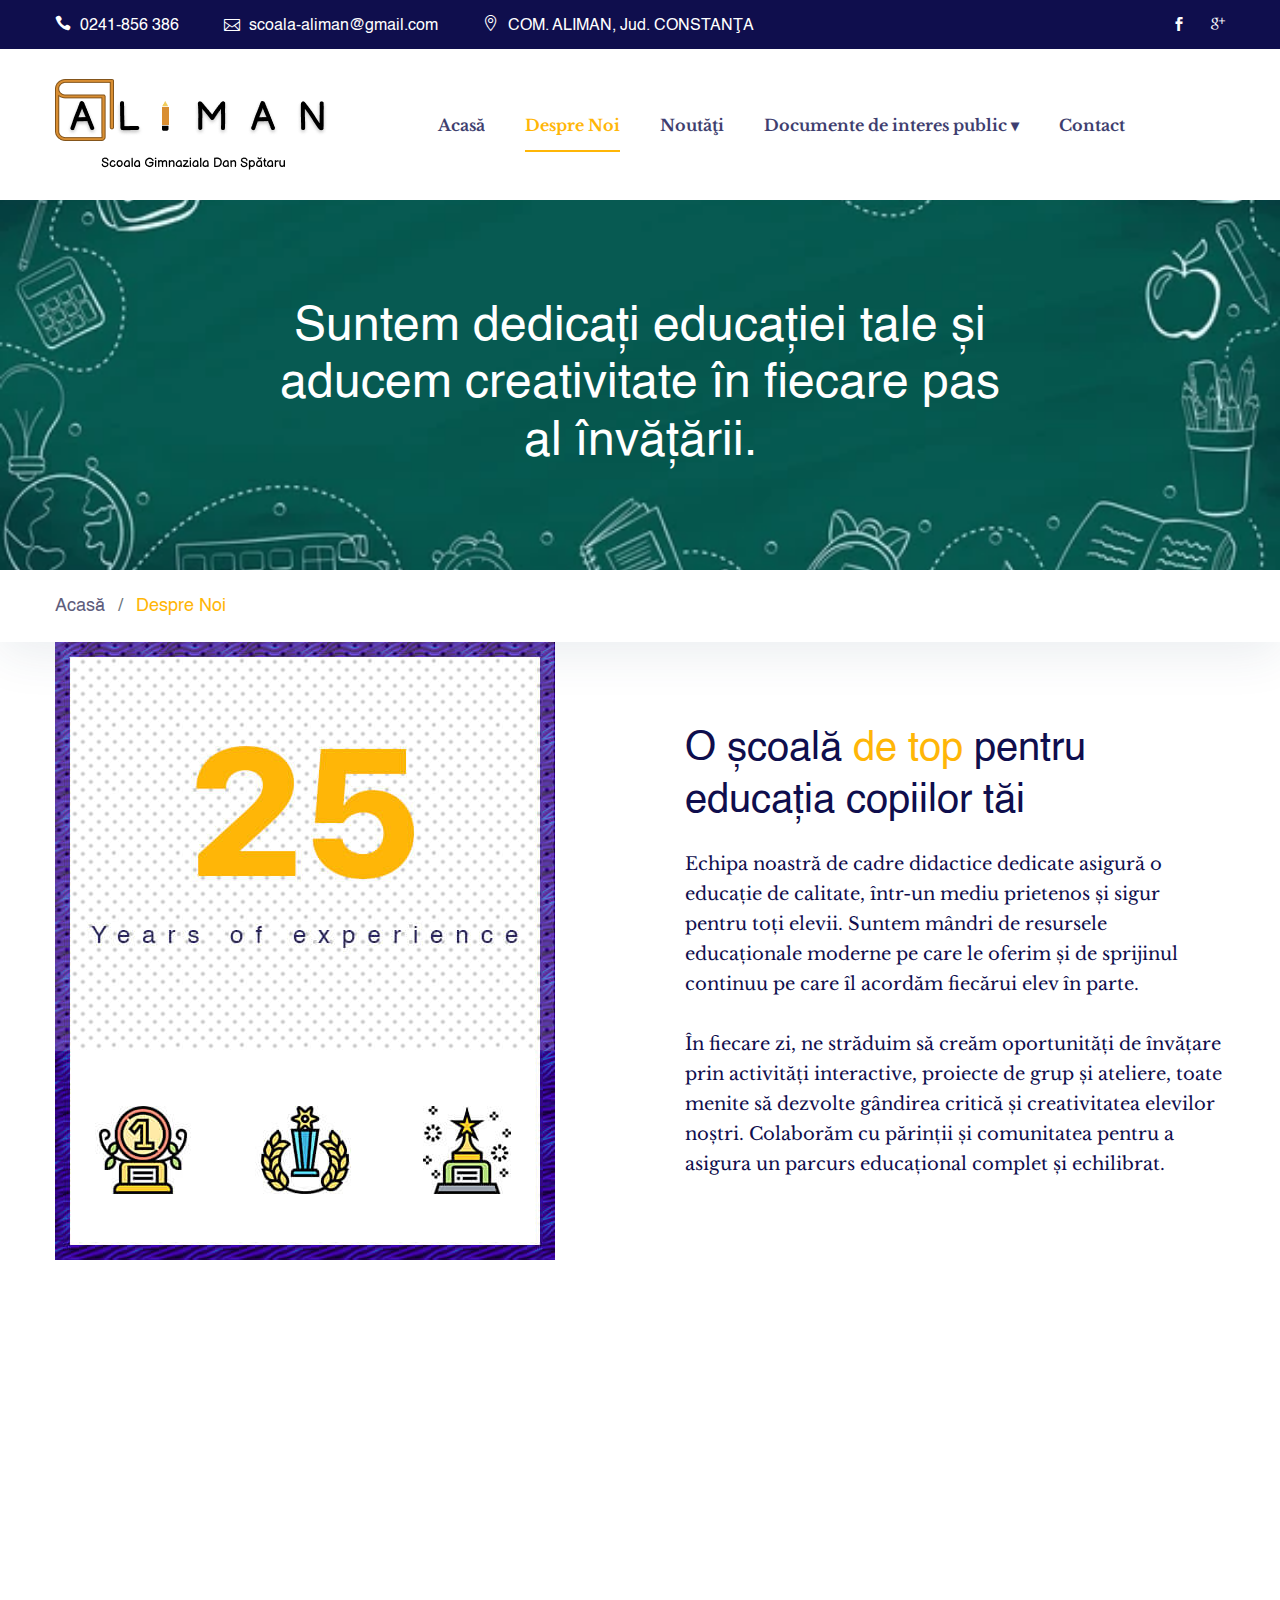
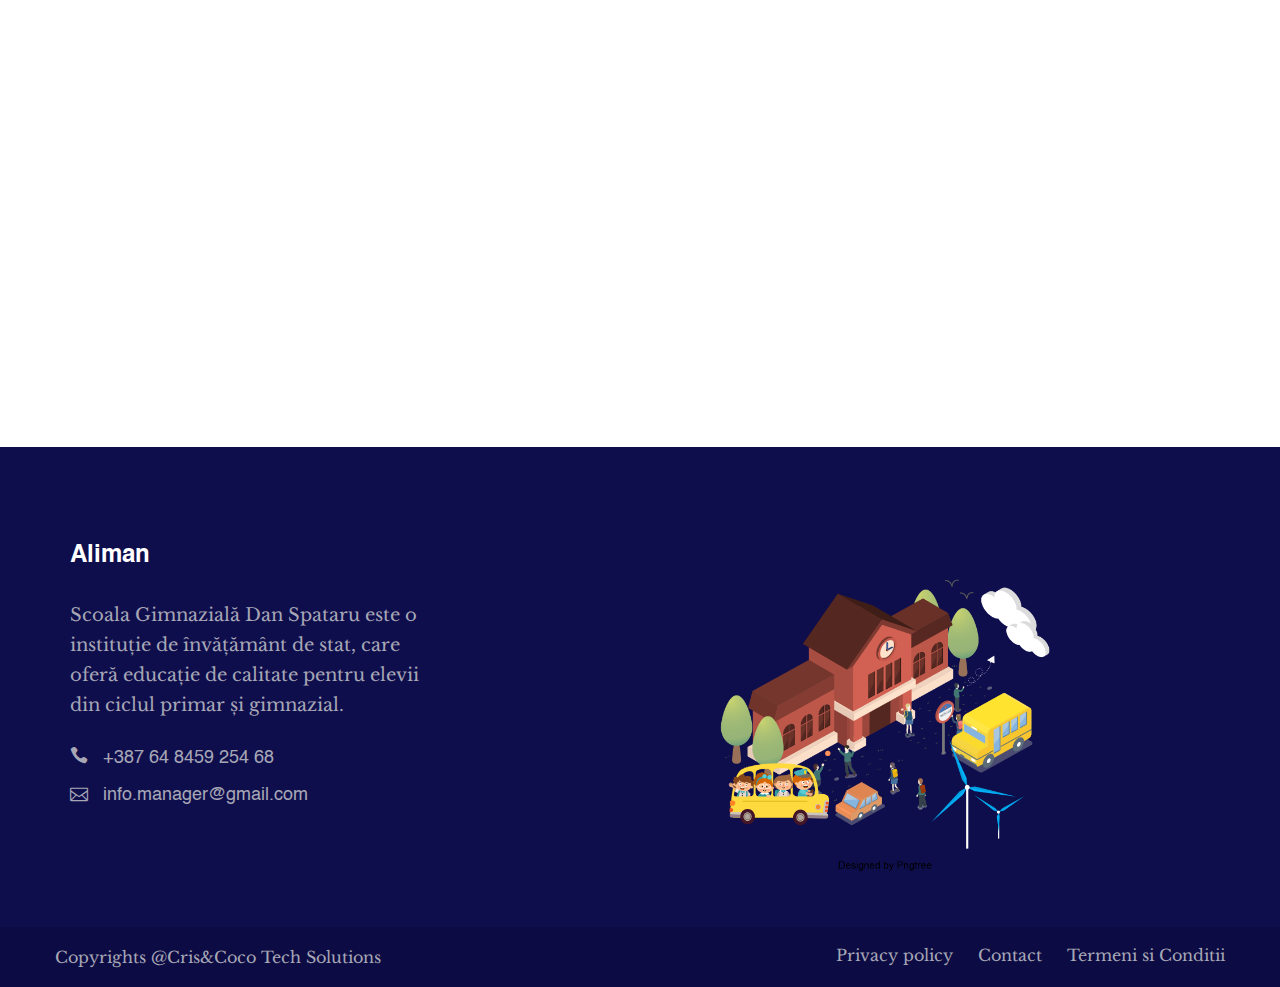
<file: about.html>
<!DOCTYPE html>
<html class="no-js" lang="zxx">
  <head>
    <meta charset="utf-8" />
    <meta http-equiv="x-ua-compatible" content="ie=edge" />
    <title>Edumela - Educational HTML5 template</title>
    <meta name="description" content="" />
    <meta name="viewport" content="width=device-width, initial-scale=1" />

    <link rel="shortcut icon" type="image/x-icon" href="img/favicon.ico" />
    <!-- Place favicon.ico in the root directory -->
    <!-- CSS here -->
    <link rel="stylesheet" href="css/bootstrap.min.css" />
    <link rel="stylesheet" href="css/animate.min.css" />
    <link rel="stylesheet" href="css/magnific-popup.css" />
    <link rel="stylesheet" href="css/fontawesome-all.min.css" />
    <link rel="stylesheet" href="css/elegant-icon.css" />
    <link rel="stylesheet" href="css/nice-select.css" />
    <link rel="stylesheet" href="css/flaticon.css" />
    <link rel="stylesheet" href="css/owl.carousel.min.css" />
    <link rel="stylesheet" href="css/meanmenu.css" />
    <link rel="stylesheet" href="css/slick.css" />
    <link rel="stylesheet" href="css/default.css" />
    <link rel="stylesheet" href="css/style.css" />
    <link rel="stylesheet" href="css/responsive.css" />
  </head>
  <body>
    <!-- preloader -->
    <div id="preloader">
      <div class="preloader">
        <span></span>
        <span></span>
      </div>
    </div>
    <!-- preloader end  -->

    <!-- header -->
    <header>
      <div class="header-top d-none d-md-block">
        <div class="container">
          <div class="row align-items-center">
            <div class="col-lg-8">
              <div class="header-contact text-center text-lg-left">
                <ul>
                  <li><i class="icon_phone"></i>  0241-856 386</li>
                  <li><i class="icon_mail_alt"></i> scoala-aliman@gmail.com</li>
                  <li><i class="icon_pin_alt"></i> COM. ALIMAN, Jud. CONSTANŢA</li>
                </ul>
              </div>
            </div>
            <div class="col-lg-4 d-none d-lg-block">
              <div class="header-social text-right">
                 <a href="https://www.facebook.com/p/Scoala-Gimnaziala-Dan-Spataru-Aliman-100065100776852/?_rdr" target="_blank" ><i class="social_facebook"></i></a>
                <a href="#"><i class="social_googleplus"></i></a>
              </div>
            </div>
          </div>
        </div>
      </div>
      <div   class="menu-area">
        <div class="container">
          <div class="row align-items-center">
            <div class="col-lg-3">
                <div class="  pb-30 pt-30">
                    <a href="index.html"
                  ><img src="img/logo/logo.png" alt="Logo"
                /></a>
              </div>
            </div>
            <div class="col-lg-8">
              <div class="main-menu text-right">
                <nav id="mobile-menu">
                  <ul>
                    <li>
                      <a href="index.html"> Acasă</a>
                    </li>

                    <li class="active">
                      <a href="about.html">Despre Noi</a>
                    </li>

                    <li><a href="blog-details.html">Noutăţi</a></li>
                    <li>
                      <a href=""> Documente de interes public ▾</a>
                      <ul class="submenu">
                        <li>
                          <a
                            href="https://www.edu.ro/sites/default/files/_fi%C8%99iere/Legislatie/2024/OME_5726_2024_ROFUIP.pdf"
                            target="_blank"
                            >ROFUIP</a
                          >
                        </li>
                        <li>
                          <a
                            href="https://mfinante.gov.ro/despre-minister/organizare/rof"
                            target="_blank"
                            >ROF</a
                          >
                        </li>
                        <li>
                          <a
                            href="https://legislatie.just.ro/public/DetaliiDocument/286828"
                            target="_blank"
                            >Statutul Elevului</a
                          >
                        </li>
                        <li>
                          <a
                            href="https://edu.ro/sites/default/files/_fi%C8%99iere/Minister/2023/Legi_educatie_Romania_educata/legi_monitor/Legea_invatamantului_preuniversitar_nr_198.pdf"
                            target="_blank"
                            >Legea Invaţămăntului</a
                          >
                        </li>
                      </ul>
                    </li>
                    <li><a href="contact.html">Contact</a></li>
                  </ul>
                </nav>
              </div>
            </div>
            
              <div class="mobile-menu"></div>
            </div>
          </div>
        </div>
      </div>
    </header>
    <!-- header-end -->

    <!-- main-area -->
    <main>
      <!-- breadcrumb-area -->
      <section class="breadcrumb-area">
        <div
          class="breadcrumb-top-wrap d-flex align-items-center blue-overlay"
          data-background="img/bg/breadcrumb_bg.webp"
        >
          <div class="container">
            <div class="row justify-content-center">
              <div class="col-xl-8 col-lg-10">
                <div class="breadcrumb-title text-center">
                  <h2>
                    Suntem dedicați educației tale și aducem creativitate în
                    fiecare pas al învățării.
                  </h2>
                </div>
              </div>
            </div>
          </div>
        </div>
        <div class="breadcrumb-bottom">
          <div class="container">
            <div class="row">
              <div class="col-12">
                <div class="breadcrumb-link">
                  <nav aria-label="breadcrumb">
                    <ol class="breadcrumb">
                      <li class="breadcrumb-item"><a href="#">Acasă</a></li>
                      <li class="breadcrumb-item active" aria-current="page">
                        Despre Noi
                      </li>
                    </ol>
                  </nav>
                </div>
              </div>
            </div>
          </div>
        </div>
      </section>
      <!-- breadcrumb-area-end -->
      <!-- about-area -->
      <section class="about-area">
        <div class="container">
          <div class="row align-items-center">
            <div class="col-xl-6 col-lg-6 wow fadeInLeft" data-wow-delay=".3s">
              <div class="about-image">
                <img src="img/images/about_img.jpg" alt="img" />
              </div>
            </div>
            <div class="col-xl-6 col-lg-6 wow fadeInRight" data-wow-delay=".3s">
              <div class="about-content pl-30">
                <h2>
                  O școală <span>de top</span> pentru educația copiilor tăi
                </h2>
                <p>
                  Echipa noastră de cadre didactice dedicate asigură o educație
                  de calitate, într-un mediu prietenos și sigur pentru toți
                  elevii. Suntem mândri de resursele educaționale moderne pe
                  care le oferim și de sprijinul continuu pe care îl acordăm
                  fiecărui elev în parte.
                </p>
                <p>
                  În fiecare zi, ne străduim să creăm oportunități de învățare
                  prin activități interactive, proiecte de grup și ateliere,
                  toate menite să dezvolte gândirea critică și creativitatea
                  elevilor noștri. Colaborăm cu părinții și comunitatea pentru a
                  asigura un parcurs educațional complet și echilibrat.
                </p>
              </div>
            </div>
          </div>
        </div>
      </section>
      <!-- about-area-end -->
      <!-- founder-speech -->
      <section class="founder-speech pb-140">
        <div class="container">
          <div class="row justify-content-center">
            <div
              class="col-lg-10 text-center wow fadeInUp"
              data-wow-delay=".3s"
            >
              <div class="speech-icon mb-50 mt-50">
                <img src="img/icon/speech_icon.png" alt="icon" />
              </div>
              <div class="speech-content">
                <p>„Dragi elevi, părinți și membri ai comunității,</p>
                <p>
                  Bine ați venit la Școala Gimnazială! Suntem dedicați educației
                  de înaltă calitate și dorim ca fiecare elev să se simtă
                  încurajat, respectat și motivat să-și atingă întregul
                  potențial. În cadrul școlii noastre, ne propunem să creăm un
                  mediu de învățare în care curiozitatea, colaborarea și
                  creativitatea să fie susținute și încurajate.
                </p>
                <p>
                  Împreună, construim o comunitate bazată pe respect și
                  integritate, unde fiecare elev este încurajat să-și dezvolte
                  abilitățile, să-și urmeze visurile și să devină un cetățean
                  activ și responsabil al societății. Ne dorim ca fiecare zi la
                  școală să fie o nouă oportunitate de a explora, de a învăța și
                  de a crește împreună.
                </p>
                <p>
                  Vă mulțumim tuturor pentru încrederea și sprijinul acordat,
                  iar elevilor le dorim un parcurs școlar plin de realizări și
                  momente frumoase. Împreună, formăm generațiile viitorului!”
                </p>
                <div class="speech-info mt-45">
                  <h5>Ionela Barbu</h5>
                  <span>Director Scoala Gimnazială Dan Spataru</span>
                </div>
              </div>
            </div>
          </div>
        </div>
      </section>
      <!-- founder-speech-end -->
    </main>
    <!-- main-area-end -->

    <footer>
      <div class="footer-wrap theme-bg pb-45 pt-95">
        <div class="container">
          <div class="container-footer">
            <div class="col-lg-4 col-md-12 col-sm-6">
              <div class="footer-widget mb-50">
                <div class="fw-title mb-30">
                  <h3>Aliman</h3>
                </div>
                <div class="footer-trext mb-25">
                  <p>
                    Scoala Gimnazială Dan Spataru este o instituție de
                    învățământ de stat, care oferă educație de calitate pentru
                    elevii din ciclul primar și gimnazial.
                  </p>
                </div>
                <div class="footer-contact">
                  <ul>
                    <li>
                      <i class="icon_phone"></i>
                      <span>+387 64 8459 254 68</span>
                    </li>
                    <li>
                      <i class="icon_mail_alt"></i>
                      <span>info.manager@gmail.com</span>
                    </li>
                  </ul>
                </div>
              </div>
            </div>
            <div style="display: flex; justify-content: center">
              <img class="icons" src="img/images/footer-img.png" alt="png" />
            </div>
          </div>
        </div>
      </div>
      <div class="copyright-area">
        <div class="container">
          <div class="row">
            <div class="col-md-6">
              <div class="copyright-text text-center text-md-left">
                <p>Copyrights @Cris&Coco Tech Solutions</p>
              </div>
            </div>
            <div class="col-md-6 d-none d-md-block">
              <div class="copyright-link text-right">
                <ul>
                  <li><a href="#">Privacy policy</a></li>
                  <li><a href="#">Contact</a></li>
                  <li><a href="#">Termeni si Conditii</a></li>
                </ul>
              </div>
            </div>
          </div>
        </div>
      </div>
    </footer>
    <!-- footer-end -->

    <!-- JS here -->
    <script src="js/vendor/jquery-1.12.4.min.js"></script>
    <script src="js/popper.min.js"></script>
    <script src="js/bootstrap.min.js"></script>
    <script src="js/jquery.meanmenu.min.js"></script>
    <script src="js/slick.min.js"></script>
    <script src="js/ajax-form.js"></script>
    <script src="js/wow.min.js"></script>
    <script src="js/owl.carousel.min.js"></script>
    <script src="js/jquery.countdown.min.js"></script>
    <script src="js/jquery.counterup.min.js"></script>
    <script src="js/jquery.waypoints.min.js"></script>
    <script src="js/jquery.nice-select.min.js"></script>
    <script src="js/jquery.scrollUp.min.js"></script>
    <script src="js/jquery.magnific-popup.min.js"></script>
    <script src="js/plugins.js"></script>
    <script src="js/main.js"></script>
  </body>
</html>
</file>
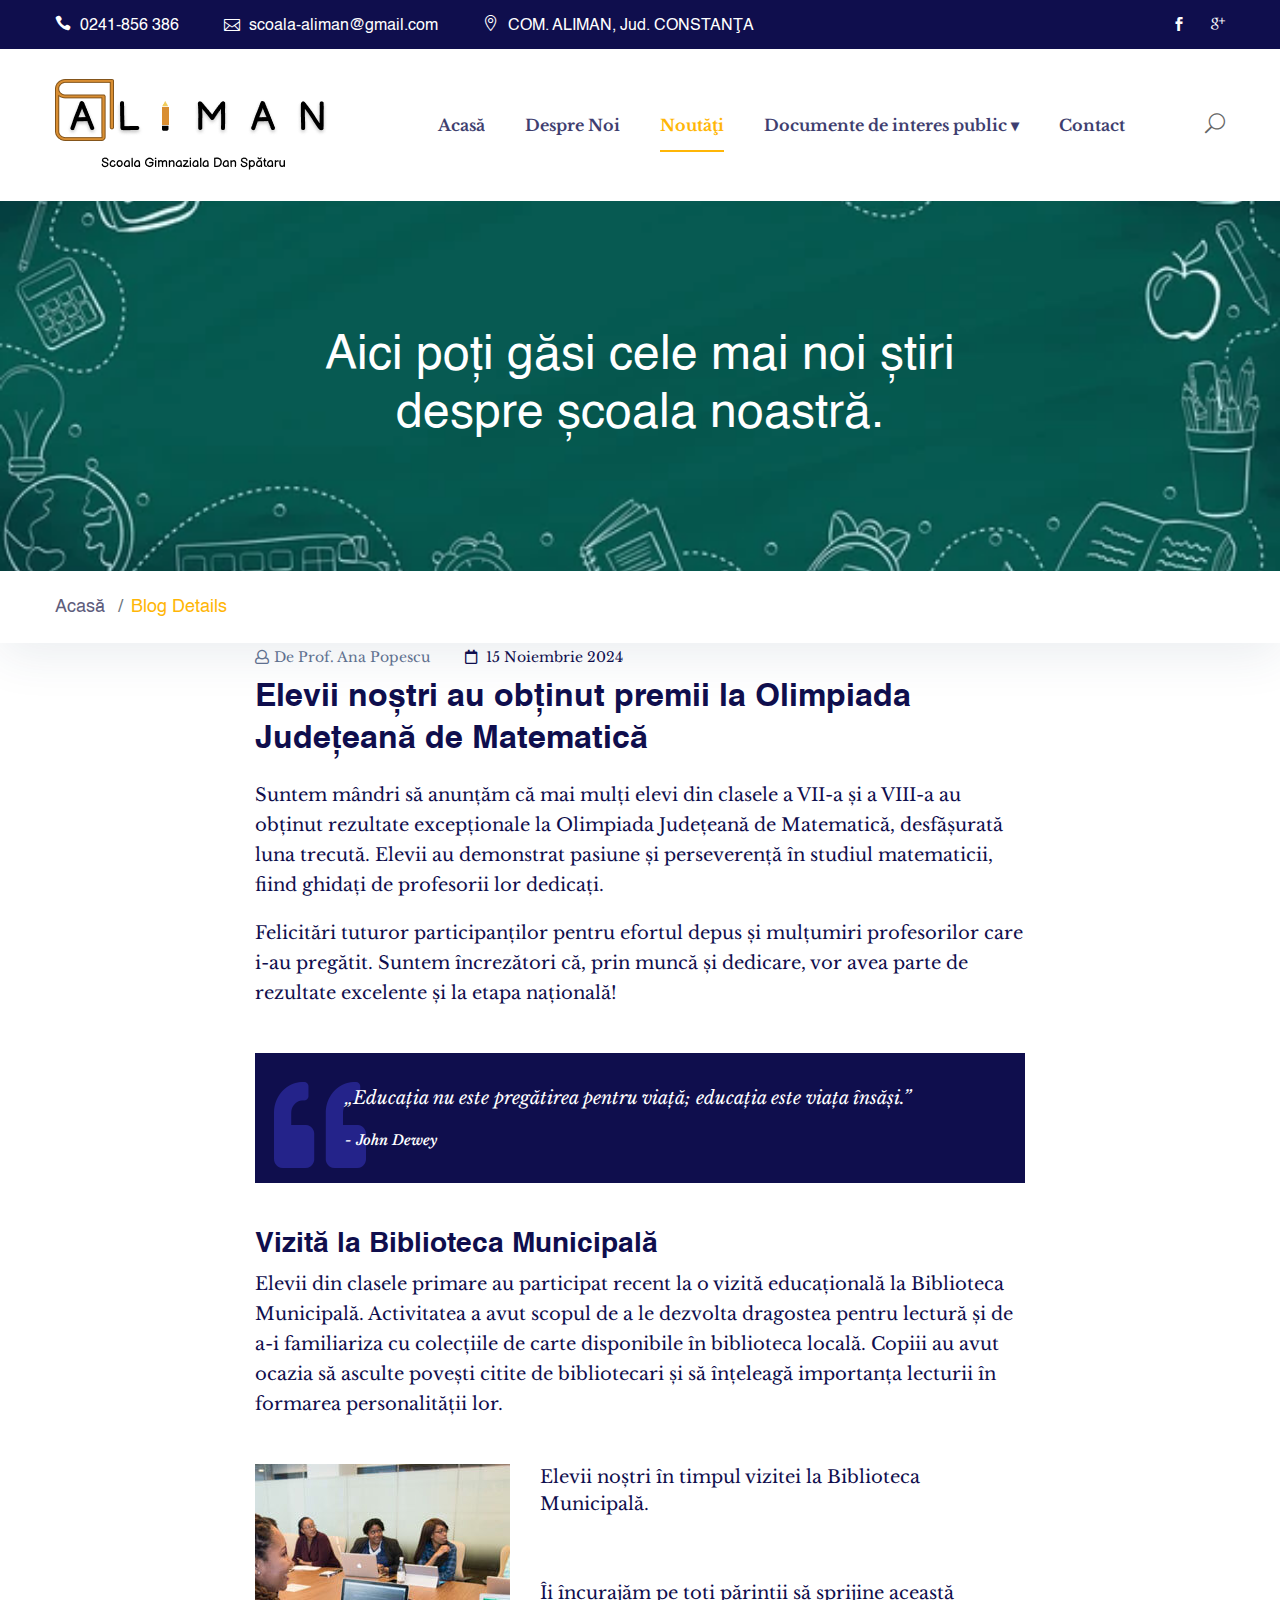
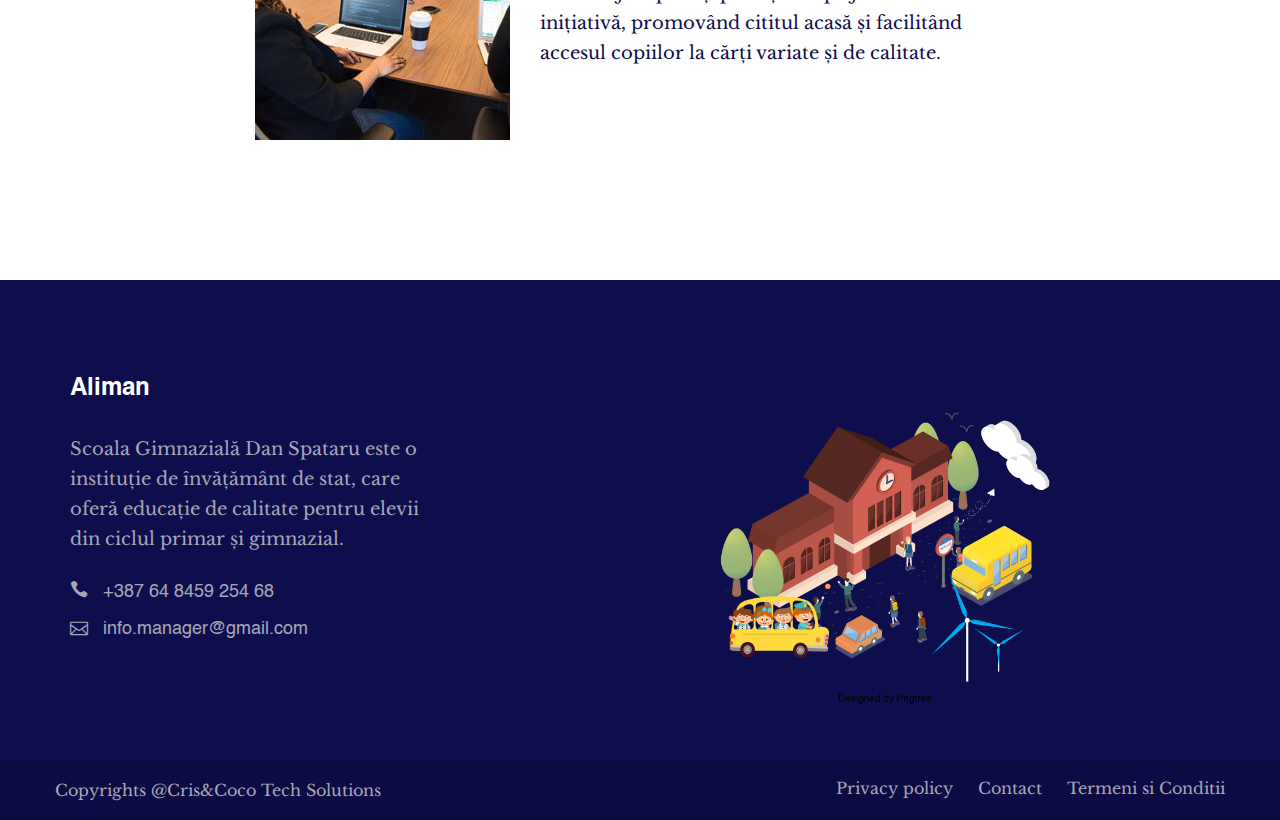
<file: blog-details.html>
<!doctype html>
<html class="no-js" lang="zxx">
    <head>
        <meta charset="utf-8">
        <meta http-equiv="x-ua-compatible" content="ie=edge">
        <title>Edumela - Educational HTML5 template</title>
        <meta name="description" content="">
        <meta name="viewport" content="width=device-width, initial-scale=1">

		<link rel="shortcut icon" type="image/x-icon" href="img/favicon.ico">
        <!-- Place favicon.ico in the root directory -->
		<!-- CSS here -->
        <link rel="stylesheet" href="css/bootstrap.min.css">
        <link rel="stylesheet" href="css/animate.min.css">
        <link rel="stylesheet" href="css/magnific-popup.css">
        <link rel="stylesheet" href="css/fontawesome-all.min.css">
        <link rel="stylesheet" href="css/elegant-icon.css">
        <link rel="stylesheet" href="css/nice-select.css">
        <link rel="stylesheet" href="css/flaticon.css">
        <link rel="stylesheet" href="css/owl.carousel.min.css">
        <link rel="stylesheet" href="css/meanmenu.css">
        <link rel="stylesheet" href="css/slick.css">
        <link rel="stylesheet" href="css/default.css">
        <link rel="stylesheet" href="css/style.css">
        <link rel="stylesheet" href="css/responsive.css">
    </head>
    <body>

        <!-- preloader -->
        <div id="preloader">
            <div class="preloader">
                <span></span>
                <span></span>
            </div>
        </div>
        <!-- preloader end  -->

        <!-- header -->
        <header>
            <div class="header-top d-none d-md-block">
                <div class="container">
                    <div class="row align-items-center">
                        <div class="col-lg-8">
                            <div class="header-contact text-center text-lg-left">
                                <ul>
                                    <li><i class="icon_phone"></i>  0241-856 386</li>
                                    <li><i class="icon_mail_alt"></i> scoala-aliman@gmail.com</li>
                                    <li><i class="icon_pin_alt"></i> COM. ALIMAN, Jud. CONSTANŢA</li>
                                </ul>
                            </div>
                        </div>
                        <div class="col-lg-4 d-none d-lg-block">
                            <div class="header-social text-right">
                                 <a href="https://www.facebook.com/p/Scoala-Gimnaziala-Dan-Spataru-Aliman-100065100776852/?_rdr" target="_blank" ><i class="social_facebook"></i></a>
                                 <a href="#"><i class="social_googleplus"></i></a>
                              </div>
                        </div>
                    </div>
                </div>
            </div>
            <div   class="menu-area">
                <div class="container">
                    <div class="row align-items-center">
                        <div class="col-lg-3">
                            <div class="logo pb-30 pt-30">
                                <a href="index.html"><img src="img/logo/logo.png" alt="Logo"></a>
                            </div>
                        </div>
                        <div class="col-lg-8">
                            <div class="main-menu text-right">
                              <nav id="mobile-menu">
                                <ul>
                                  <li><a href="index.html">Acasă</a></li>
                                  <li><a href="about.html">Despre Noi</a></li>
              
                                 
                                  <li  class="active"> <a href="blog-details.html">Noutăţi</a></li>
                                  <li>
                                    <a href=""> Documente de interes public ▾</a>
                                    <ul class="submenu">
                                      <li>
                                        <a
                                          href="https://www.edu.ro/sites/default/files/_fi%C8%99iere/Legislatie/2024/OME_5726_2024_ROFUIP.pdf"
                                          target="_blank"
                                          >ROFUIP</a
                                        >
                                      </li>
                                      <li>
                                        <a
                                          href="https://mfinante.gov.ro/despre-minister/organizare/rof"
                                          target="_blank"
                                          >ROF</a
                                        >
                                      </li>
                                      <li>
                                        <a
                                          href="https://legislatie.just.ro/public/DetaliiDocument/286828"
                                          target="_blank"
                                          >Statutul Elevului</a
                                        >
                                      </li>
                                      <li>
                                        <a
                                          href="https://edu.ro/sites/default/files/_fi%C8%99iere/Minister/2023/Legi_educatie_Romania_educata/legi_monitor/Legea_invatamantului_preuniversitar_nr_198.pdf"
                                          target="_blank"
                                          >Legea Invaţămăntului</a
                                        >
                                      </li>
                                    </ul>
                                  </li>
                                  <li><a href="contact.html">Contact</a></li>
                                </ul>
                              </nav>
                            </div>
                          </div>
                        <div class="col-lg-1 d-none d-lg-block">
                            <div class="menu-icon text-right">
                                <a href="#" class="search-modal" data-toggle="modal" data-target="#search-modal"><i class="icon_search"></i></a>
                            </div>
                            <!-- Modal Search -->
                            <div class="modal fade" id="search-modal" tabindex="-1" role="dialog" aria-hidden="true">
                                <div class="modal-dialog" role="document">
                                    <div class="modal-content">
                                        <form>
                                            <input type="text" placeholder="Search here...">
                                            <button><i class="fas fa-search"></i></button>
                                        </form>
                                    </div>
                                </div>
                            </div>
                        </div>
                        <div class="col-12">
                            <div class="mobile-menu"></div>
                        </div>
                    </div>
                </div>
            </div>
        </header>
        <!-- header-end -->

        <!-- main-area -->
        <main>
            <!-- breadcrumb-area -->
            <section class="breadcrumb-area">
                <div class="breadcrumb-top-wrap d-flex align-items-center blue-overlay" data-background="img/bg/breadcrumb_bg.webp">
                    <div class="container">
                        <div class="row justify-content-center">
                            <div class="col-xl-8 col-lg-10">
                                <div class="breadcrumb-title text-center">
                                    <h2>Aici poți găsi cele mai noi știri despre școala noastră.</h2>
                                </div>
                            </div>
                        </div>
                    </div>
                </div>
                <div class="breadcrumb-bottom">
                    <div class="container">
                        <div class="row">
                            <div class="col-12">
                                <div class="breadcrumb-link">
                                    <nav aria-label="breadcrumb">
                                        <ol class="breadcrumb">
                                            <li class="breadcrumb-item"><a href="#">Acasă</a></li>
                                            <li class="breadcrumb-item active" aria-current="page">Blog Details</li>
                                        </ol>
                                    </nav>
                                </div>
                            </div>
                        </div>
                    </div>
                </div>
            </section>
            <!-- breadcrumb-area-end -->
            <!-- inner-blog -->
         
                                <main>
                                    <section class="inner-blog blog-details-area pb-140">
                                        <div class="container">
                                            <div class="row justify-content-center">
                                                <div class="col-lg-8">
                                                    <div class="blog-details-wrap">
                                                        <div class="meta-info">
                                                            <ul>
                                                                <li><a href="#"><i class="far fa-user"></i>de Prof. Ana Popescu</a></li>
                                                                <li><i class="far fa-calendar"></i> 15 Noiembrie 2024</li>
                                                            </ul>
                                                        </div>
                                                        <div class="details__content pb-50">
                                                            <h2>Elevii noștri au obținut premii la Olimpiada Județeană de Matematică</h2>
                                                            <p>Suntem mândri să anunțăm că mai mulți elevi din clasele a VII-a și a VIII-a au obținut rezultate excepționale la Olimpiada Județeană de Matematică, desfășurată luna trecută. Elevii au demonstrat pasiune și perseverență în studiul matematicii, fiind ghidați de profesorii lor dedicați.</p>
                                                            <p>Felicitări tuturor participanților pentru efortul depus și mulțumiri profesorilor care i-au pregătit. Suntem încrezători că, prin muncă și dedicare, vor avea parte de rezultate excelente și la etapa națională!</p>
                                                            
                                                            <blockquote>
                                                                „Educația nu este pregătirea pentru viață; educația este viața însăși.”  
                                                                <footer>- John Dewey</footer>
                                                            </blockquote>
                                                            
                                                            <h3>Vizită la Biblioteca Municipală</h3>
                                                            <p>Elevii din clasele primare au participat recent la o vizită educațională la Biblioteca Municipală. Activitatea a avut scopul de a le dezvolta dragostea pentru lectură și de a-i familiariza cu colecțiile de carte disponibile în biblioteca locală. Copiii au avut ocazia să asculte povești citite de bibliotecari și să înțeleagă importanța lecturii în formarea personalității lor.</p>
                                                            
                                                            <figure>
                                                                <img src="img/blog/b_details02.jpg" alt="Vizită la bibliotecă">
                                                                <figcaption>Elevii noștri în timpul vizitei la Biblioteca Municipală.</figcaption>
                                                            </figure>
                                                            
                                                            <p>Îi încurajăm pe toți părinții să sprijine această inițiativă, promovând cititul acasă și facilitând accesul copiilor la cărți variate și de calitate.</p>
                                                        </div>
                                                    </div>
                                                </div>
                                            </div>
                                        </div>
                                    </section>
                                    </main>
    
        <!-- main-area-end -->

        <footer>
      <div class="footer-wrap theme-bg pb-45 pt-95">
        <div class="container">
          <div class="container-footer">
            <div class="col-lg-4 col-md-12 col-sm-6">
              <div class="footer-widget mb-50">
                <div class="fw-title mb-30">
                  <h3>Aliman</h3>
                </div>
                <div class="footer-trext mb-25">
                  <p>
                    Scoala Gimnazială Dan Spataru este o instituție de învățământ de stat, care oferă educație de calitate pentru elevii din ciclul primar și gimnazial.
                  </p>
                </div>
                <div class="footer-contact">
                  <ul>
                    <li>
                      <i class="icon_phone"></i>
                      <span>+387 64 8459 254 68</span>
                    </li>
                    <li>
                      <i class="icon_mail_alt"></i>
                      <span>info.manager@gmail.com</span>
                    </li>
                  </ul>
                </div>
              </div>
            </div>
              <div style="display: flex; justify-content: center;">
                <img class="icons" src="img/images/footer-img.png" alt="png" />
              </div>
          </div>
        </div>
      </div>
      <div class="copyright-area">
        <div class="container">
          <div class="row">
            <div class="col-md-6">
              <div class="copyright-text text-center text-md-left">
                <p>Copyrights @Cris&Coco Tech Solutions</p>
              </div>
            </div>
            <div class="col-md-6 d-none d-md-block">
              <div class="copyright-link text-right">
                <ul>
                    <li><a href="#">Privacy policy</a></li>
                    <li><a href="#">Contact</a></li>
                    <li><a href="#">Termeni si Conditii</a></li>
                </ul>
              </div>
            </div>
          </div>
        </div>
      </div>
    </footer>
    <!-- footer-end -->




		<!-- JS here -->
        <script src="js/vendor/jquery-1.12.4.min.js"></script>
        <script src="js/popper.min.js"></script>
        <script src="js/bootstrap.min.js"></script>
        <script src="js/jquery.meanmenu.min.js"></script>
        <script src="js/slick.min.js"></script>
        <script src="js/ajax-form.js"></script>
        <script src="js/wow.min.js"></script>
        <script src="js/owl.carousel.min.js"></script>
        <script src="js/jquery.countdown.min.js"></script>
        <script src="js/jquery.counterup.min.js"></script>
        <script src="js/jquery.waypoints.min.js"></script>
        <script src="js/jquery.nice-select.min.js"></script>
        <script src="js/jquery.scrollUp.min.js"></script>
        <script src="js/jquery.magnific-popup.min.js"></script>
        <script src="js/plugins.js"></script>
        <script src="js/main.js"></script>
    </body>
</html>
</file>
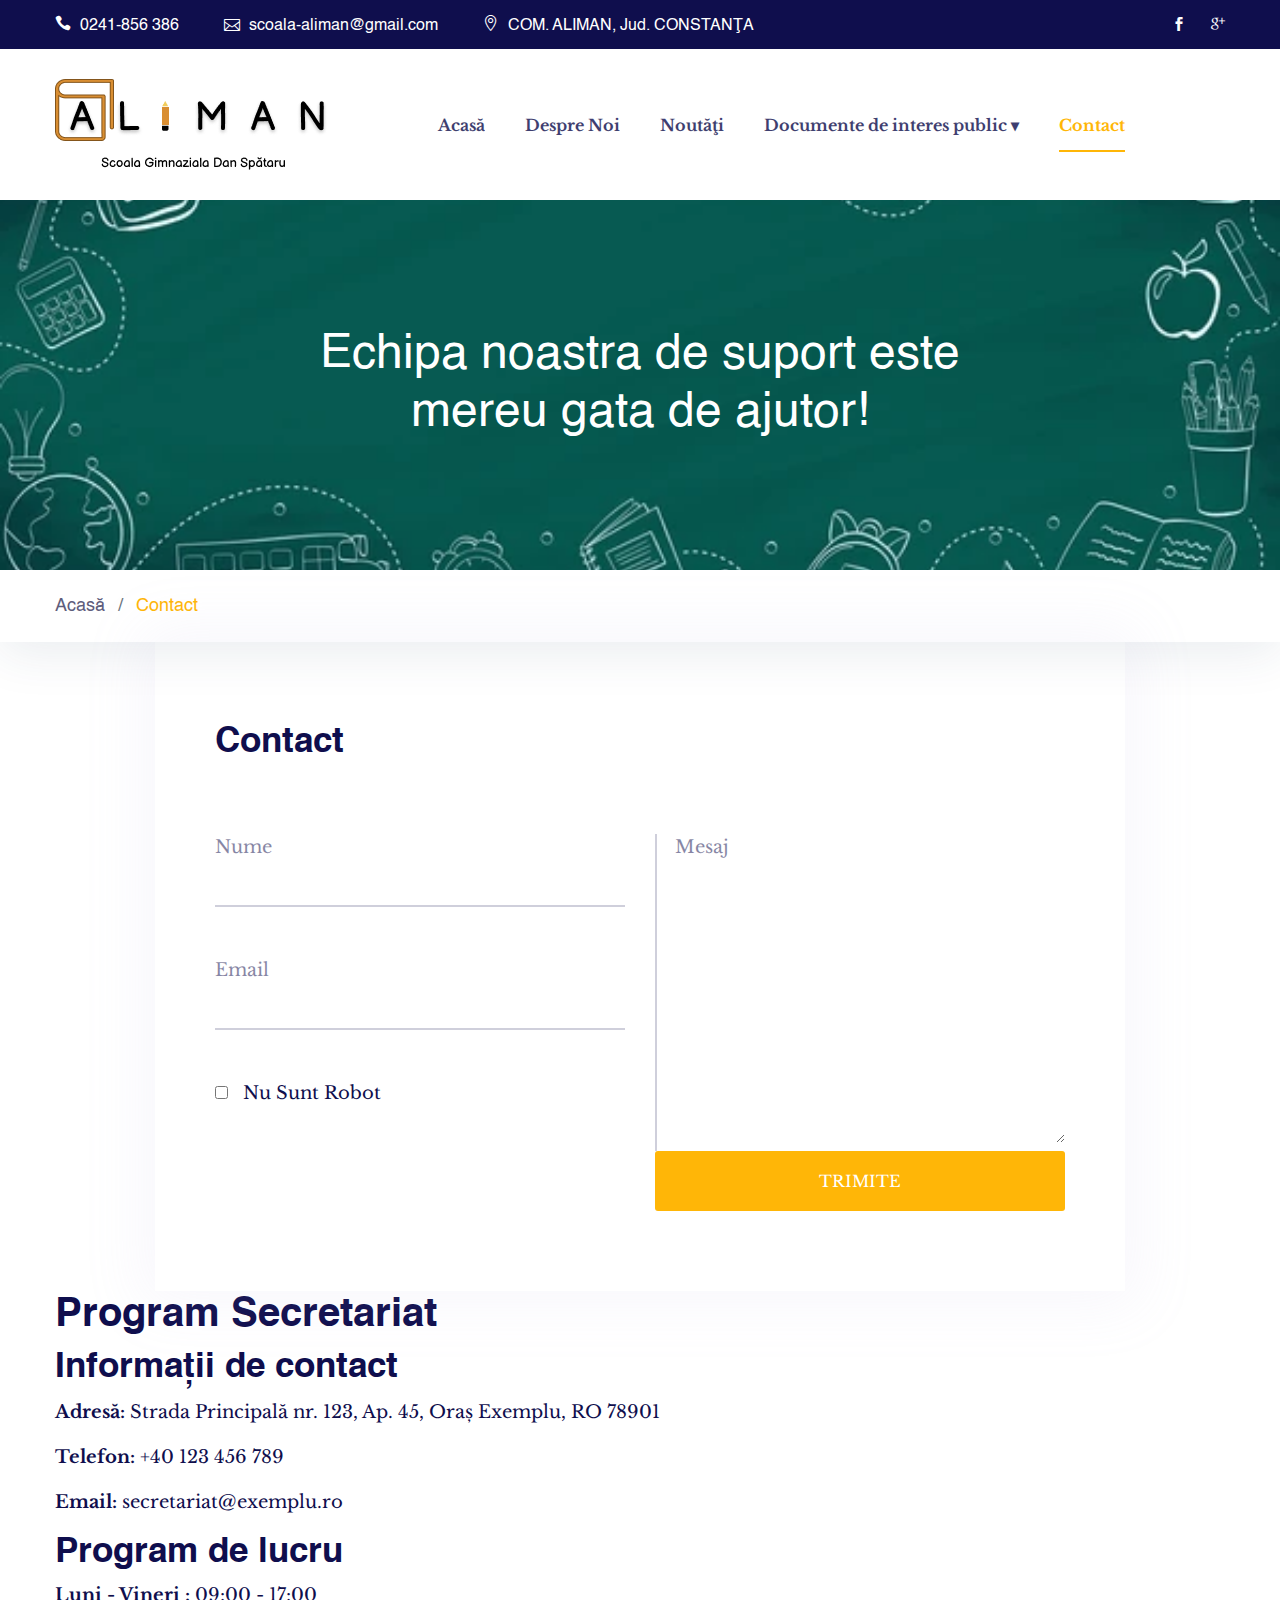
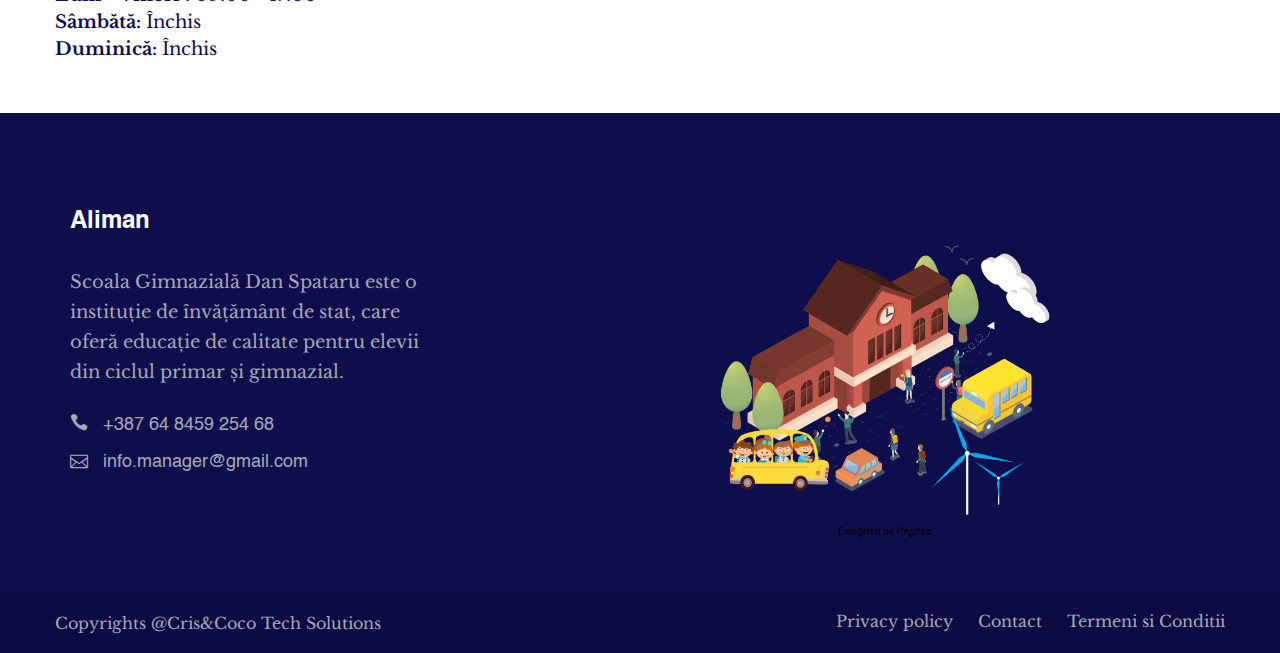
<file: contact.html>
<!DOCTYPE html>
<html class="no-js" lang="">
  <head>
    <meta charset="utf-8" />
    <meta http-equiv="x-ua-compatible" content="ie=edge" />
    <title>Edumela - Educational HTML5 template</title>
    <meta name="description" content="" />
    <meta name="viewport" content="width=device-width, initial-scale=1" />

    <link rel="shortcut icon" type="image/x-icon" href="img/favicon.ico" />
    <!-- Place favicon.ico in the root directory -->
    <!-- CSS here -->
    <link rel="stylesheet" href="css/bootstrap.min.css" />
    <link rel="stylesheet" href="css/animate.min.css" />
    <link rel="stylesheet" href="css/magnific-popup.css" />
    <link rel="stylesheet" href="css/fontawesome-all.min.css" />
    <link rel="stylesheet" href="css/elegant-icon.css" />
    <link rel="stylesheet" href="css/nice-select.css" />
    <link rel="stylesheet" href="css/flaticon.css" />
    <link rel="stylesheet" href="css/owl.carousel.min.css" />
    <link rel="stylesheet" href="css/meanmenu.css" />
    <link rel="stylesheet" href="css/slick.css" />
    <link rel="stylesheet" href="css/default.css" />
    <link rel="stylesheet" href="css/style.css" />
    <link rel="stylesheet" href="css/responsive.css" />
  </head>
  <body>
    <!-- preloader -->
    <div id="preloader">
      <div class="preloader">
        <span></span>
        <span></span>
      </div>
    </div>
    <!-- preloader end  -->

    <!-- header -->
    <header>
      <div class="header-top d-none d-md-block">
        <div class="container">
          <div class="row align-items-center">
            <div class="col-lg-8">
              <div class="header-contact text-center text-lg-left">
                <ul>
                  <li><i class="icon_phone"></i> 0241-856 386</li>
                  <li><i class="icon_mail_alt"></i> scoala-aliman@gmail.com</li>
                  <li>
                    <i class="icon_pin_alt"></i> COM. ALIMAN, Jud. CONSTANŢA
                  </li>
                </ul>
              </div>
            </div>
            <div class="col-lg-4 d-none d-lg-block">
              <div class="header-social text-right">
                <a
                  href="https://www.facebook.com/p/Scoala-Gimnaziala-Dan-Spataru-Aliman-100065100776852/?_rdr"
                  target="_blank"
                  ><i class="social_facebook"></i
                ></a>
                <a href="#"><i class="social_googleplus"></i></a>
              </div>
            </div>
          </div>
        </div>
      </div>
      <div class="menu-area">
        <div class="container">
          <div class="row align-items-center">
            <div class="col-lg-3">
              <div class="logo pb-30 pt-30">
                <a href="index.html"
                  ><img src="img/logo/logo.png" alt="Logo"
                /></a>
              </div>
            </div>
            <div class="col-lg-8">
              <div class="main-menu text-right">
                <nav id="mobile-menu">
                  <ul>
                    <li>
                      <a href="index.html"> Acasă</a>
                    </li>
                    <li><a href="about.html">Despre Noi</a></li>
                    <li><a href="blog-details.html">Noutăţi</a></li>
                    <li>
                      <a href=""> Documente de interes public ▾</a>
                      <ul class="submenu">
                        <li>
                          <a
                            href="https://www.edu.ro/sites/default/files/_fi%C8%99iere/Legislatie/2024/OME_5726_2024_ROFUIP.pdf"
                            target="_blank"
                            >ROFUIP</a
                          >
                        </li>
                        <li>
                          <a
                            href="https://mfinante.gov.ro/despre-minister/organizare/rof"
                            target="_blank"
                            >ROF</a
                          >
                        </li>
                        <li>
                          <a
                            href="https://legislatie.just.ro/public/DetaliiDocument/286828"
                            target="_blank"
                            >Statutul Elevului</a
                          >
                        </li>
                        <li>
                          <a
                            href="https://edu.ro/sites/default/files/_fi%C8%99iere/Minister/2023/Legi_educatie_Romania_educata/legi_monitor/Legea_invatamantului_preuniversitar_nr_198.pdf"
                            target="_blank"
                            >Legea Invaţămăntului</a
                          >
                        </li>
                      </ul>
                    </li>
                    <li class="active"><a href="contact.html">Contact</a></li>
                  </ul>
                </nav>
              </div>
            </div>
            
              <div class="mobile-menu"></div>
            </div>
          </div>
        </div>
      </div>
    </header>
    <!-- header-end -->

    <!-- main-area -->
    <main>
      <!-- breadcrumb-area -->
      <section class="breadcrumb-area">
        <div
          class="breadcrumb-top-wrap d-flex align-items-center blue-overlay"
          data-background="img/bg/breadcrumb_bg.webp"
        >
          <div class="container">
            <div class="row justify-content-center">
              <div class="col-xl-8 col-lg-10">
                <div class="breadcrumb-title text-center">
                  <h2>Echipa noastra de suport este mereu gata de ajutor!</h2>
                </div>
              </div>
            </div>
          </div>
        </div>
        <div class="breadcrumb-bottom">
          <div class="container">
            <div class="row">
              <div class="col-12">
                <div class="breadcrumb-link">
                  <nav aria-label="breadcrumb">
                    <ol class="breadcrumb">
                      <li class="breadcrumb-item"><a href="#">Acasă</a></li>
                      <li class="breadcrumb-item active" aria-current="page">
                        Contact
                      </li>
                    </ol>
                  </nav>
                </div>
              </div>
            </div>
          </div>
        </div>
      </section>
      <!-- breadcrumb-area-end -->
      <!-- contact-area -->
      <section class="contact-area">
        <div class="container">
          <div class="row justify-content-center">
            <div class="col-xl-10">
              <div class="contact-wrap">
                <div class="section-title mb-70">
                  <h2>Contact</h2>
                </div>
                <div class="contact-form">
                  <form action="#">
                    <div class="row">
                      <div class="col-lg-6">
                        <div class="c-form-group">
                          <label>Nume</label>
                          <input type="text" />
                        </div>
                        <div class="c-form-group">
                          <label>Email</label>
                          <input type="email" />
                        </div>
                        <div class="c-checkbox">
                          <label><input type="checkbox" /> Nu Sunt Robot</label>
                        </div>
                      </div>
                      <div class="col-lg-6">
                        <div class="c-form-group p-relative mb-0">
                          <label>Mesaj</label>
                          <textarea
                            name="message"
                            id="message"
                            cols="30"
                            rows="10"
                          ></textarea>
                        </div>
                        <button class="btn">TRIMITE</button>
                      </div>
                    </div>
                  </form>
                </div>
              </div>
            </div>
          </div>
        </div>
      </section>
    </main>
    <!-- main-area-end -->
    <div class="container mb-50">
      <h1>Program Secretariat</h1>
      <div class="section contact-info">
        <h2>Informații de contact</h2>
        <p><strong>Adresă:</strong> Strada Principală nr. 123, Ap. 45, Oraș Exemplu, RO 78901</p>
        <p><strong>Telefon:</strong> +40 123 456 789</p>
        <p><strong>Email:</strong> secretariat@exemplu.ro</p>
      </div>
      <div class="section working-hours">
        <h2>Program de lucru</h2>
        <ul>
          <li><strong>Luni - Vineri :</strong> 09:00 - 17:00</li>
          <li><strong>Sâmbătă:</strong> Închis</li>
          <li><strong>Duminică:</strong> Închis</li>
        </ul>
      </div>
    </div>

    <footer>
      <div class="footer-wrap theme-bg pb-45 pt-95">
        <div class="container">
          <div class="container-footer">
            <div class="col-lg-4 col-md-12 col-sm-6">
              <div class="footer-widget mb-50">
                <div class="fw-title mb-30">
                  <h3>Aliman</h3>
                </div>
                <div class="footer-trext mb-25">
                  <p>
                    Scoala Gimnazială Dan Spataru este o instituție de
                    învățământ de stat, care oferă educație de calitate pentru
                    elevii din ciclul primar și gimnazial.
                  </p>
                </div>
                <div class="footer-contact">
                  <ul>
                    <li>
                      <i class="icon_phone"></i>
                      <span>+387 64 8459 254 68</span>
                    </li>
                    <li>
                      <i class="icon_mail_alt"></i>
                      <span>info.manager@gmail.com</span>
                    </li>
                  </ul>
                </div>
              </div>
            </div>
            <div style="display: flex; justify-content: center">
              <img class="icons" src="img/images/footer-img.png" alt="png" />
            </div>
          </div>
        </div>
      </div>
      <div class="copyright-area">
        <div class="container">
          <div class="row">
            <div class="col-md-6">
              <div class="copyright-text text-center text-md-left">
                <p>Copyrights @Cris&Coco Tech Solutions</p>
              </div>
            </div>
            <div class="col-md-6 d-none d-md-block">
              <div class="copyright-link text-right">
                <ul>
                  <li><a href="#">Privacy policy</a></li>
                  <li><a href="#">Contact</a></li>
                  <li><a href="#">Termeni si Conditii</a></li>
                </ul>
              </div>
            </div>
          </div>
        </div>
      </div>
    </footer>
    <!-- footer-end -->

    <!-- JS here -->
    <script src="js/vendor/jquery-1.12.4.min.js"></script>
    <script src="js/popper.min.js"></script>
    <script src="js/bootstrap.min.js"></script>
    <script src="js/jquery.meanmenu.min.js"></script>
    <script src="js/slick.min.js"></script>
    <script src="js/ajax-form.js"></script>
    <script src="js/wow.min.js"></script>
    <script src="js/owl.carousel.min.js"></script>
    <script src="js/jquery.countdown.min.js"></script>
    <script src="js/jquery.counterup.min.js"></script>
    <script src="js/jquery.waypoints.min.js"></script>
    <script src="js/jquery.nice-select.min.js"></script>
    <script src="js/jquery.scrollUp.min.js"></script>
    <script src="js/jquery.magnific-popup.min.js"></script>
    <script src="js/plugins.js"></script>
    <script src="js/main.js"></script>
  </body>
</html>
</file>
<file: css/elegant-icon.css>
@font-face {
	font-family: 'ElegantIcons';
	src:url('../fonts/ElegantIcons.eot');
	src:url('../fonts/ElegantIcons.eot?#iefix') format('embedded-opentype'),
		url('../fonts/ElegantIcons.woff') format('woff'),
		url('../fonts/ElegantIcons.ttf') format('truetype'),
		url('../fonts/ElegantIcons.svg#ElegantIcons') format('svg');
	font-weight: normal;
	font-style: normal;
}

/* Use the following CSS code if you want to use data attributes for inserting your icons */
[data-icon]:before {
	font-family: 'ElegantIcons';
	content: attr(data-icon);
	speak: none;
	font-weight: normal;
	font-variant: normal;
	text-transform: none;
	line-height: 1;
	-webkit-font-smoothing: antialiased;
	-moz-osx-font-smoothing: grayscale;
}

/* Use the following CSS code if you want to have a class per icon */
/*
Instead of a list of all class selectors,
you can use the generic selector below, but it's slower:
[class*="your-class-prefix"] {
*/
.arrow_up, .arrow_down, .arrow_left, .arrow_right, .arrow_left-up, .arrow_right-up, .arrow_right-down, .arrow_left-down, .arrow-up-down, .arrow_up-down_alt, .arrow_left-right_alt, .arrow_left-right, .arrow_expand_alt2, .arrow_expand_alt, .arrow_condense, .arrow_expand, .arrow_move, .arrow_carrot-up, .arrow_carrot-down, .arrow_carrot-left, .arrow_carrot-right, .arrow_carrot-2up, .arrow_carrot-2down, .arrow_carrot-2left, .arrow_carrot-2right, .arrow_carrot-up_alt2, .arrow_carrot-down_alt2, .arrow_carrot-left_alt2, .arrow_carrot-right_alt2, .arrow_carrot-2up_alt2, .arrow_carrot-2down_alt2, .arrow_carrot-2left_alt2, .arrow_carrot-2right_alt2, .arrow_triangle-up, .arrow_triangle-down, .arrow_triangle-left, .arrow_triangle-right, .arrow_triangle-up_alt2, .arrow_triangle-down_alt2, .arrow_triangle-left_alt2, .arrow_triangle-right_alt2, .arrow_back, .icon_minus-06, .icon_plus, .icon_close, .icon_check, .icon_minus_alt2, .icon_plus_alt2, .icon_close_alt2, .icon_check_alt2, .icon_zoom-out_alt, .icon_zoom-in_alt, .icon_search, .icon_box-empty, .icon_box-selected, .icon_minus-box, .icon_plus-box, .icon_box-checked, .icon_circle-empty, .icon_circle-slelected, .icon_stop_alt2, .icon_stop, .icon_pause_alt2, .icon_pause, .icon_menu, .icon_menu-square_alt2, .icon_menu-circle_alt2, .icon_ul, .icon_ol, .icon_adjust-horiz, .icon_adjust-vert, .icon_document_alt, .icon_documents_alt, .icon_pencil, .icon_pencil-edit_alt, .icon_pencil-edit, .icon_folder-alt, .icon_folder-open_alt, .icon_folder-add_alt, .icon_info_alt, .icon_error-oct_alt, .icon_error-circle_alt, .icon_error-triangle_alt, .icon_question_alt2, .icon_question, .icon_comment_alt, .icon_chat_alt, .icon_vol-mute_alt, .icon_volume-low_alt, .icon_volume-high_alt, .icon_quotations, .icon_quotations_alt2, .icon_clock_alt, .icon_lock_alt, .icon_lock-open_alt, .icon_key_alt, .icon_cloud_alt, .icon_cloud-upload_alt, .icon_cloud-download_alt, .icon_image, .icon_images, .icon_lightbulb_alt, .icon_gift_alt, .icon_house_alt, .icon_genius, .icon_mobile, .icon_tablet, .icon_laptop, .icon_desktop, .icon_camera_alt, .icon_mail_alt, .icon_cone_alt, .icon_ribbon_alt, .icon_bag_alt, .icon_creditcard, .icon_cart_alt, .icon_paperclip, .icon_tag_alt, .icon_tags_alt, .icon_trash_alt, .icon_cursor_alt, .icon_mic_alt, .icon_compass_alt, .icon_pin_alt, .icon_pushpin_alt, .icon_map_alt, .icon_drawer_alt, .icon_toolbox_alt, .icon_book_alt, .icon_calendar, .icon_film, .icon_table, .icon_contacts_alt, .icon_headphones, .icon_lifesaver, .icon_piechart, .icon_refresh, .icon_link_alt, .icon_link, .icon_loading, .icon_blocked, .icon_archive_alt, .icon_heart_alt, .icon_star_alt, .icon_star-half_alt, .icon_star, .icon_star-half, .icon_tools, .icon_tool, .icon_cog, .icon_cogs, .arrow_up_alt, .arrow_down_alt, .arrow_left_alt, .arrow_right_alt, .arrow_left-up_alt, .arrow_right-up_alt, .arrow_right-down_alt, .arrow_left-down_alt, .arrow_condense_alt, .arrow_expand_alt3, .arrow_carrot_up_alt, .arrow_carrot-down_alt, .arrow_carrot-left_alt, .arrow_carrot-right_alt, .arrow_carrot-2up_alt, .arrow_carrot-2dwnn_alt, .arrow_carrot-2left_alt, .arrow_carrot-2right_alt, .arrow_triangle-up_alt, .arrow_triangle-down_alt, .arrow_triangle-left_alt, .arrow_triangle-right_alt, .icon_minus_alt, .icon_plus_alt, .icon_close_alt, .icon_check_alt, .icon_zoom-out, .icon_zoom-in, .icon_stop_alt, .icon_menu-square_alt, .icon_menu-circle_alt, .icon_document, .icon_documents, .icon_pencil_alt, .icon_folder, .icon_folder-open, .icon_folder-add, .icon_folder_upload, .icon_folder_download, .icon_info, .icon_error-circle, .icon_error-oct, .icon_error-triangle, .icon_question_alt, .icon_comment, .icon_chat, .icon_vol-mute, .icon_volume-low, .icon_volume-high, .icon_quotations_alt, .icon_clock, .icon_lock, .icon_lock-open, .icon_key, .icon_cloud, .icon_cloud-upload, .icon_cloud-download, .icon_lightbulb, .icon_gift, .icon_house, .icon_camera, .icon_mail, .icon_cone, .icon_ribbon, .icon_bag, .icon_cart, .icon_tag, .icon_tags, .icon_trash, .icon_cursor, .icon_mic, .icon_compass, .icon_pin, .icon_pushpin, .icon_map, .icon_drawer, .icon_toolbox, .icon_book, .icon_contacts, .icon_archive, .icon_heart, .icon_profile, .icon_group, .icon_grid-2x2, .icon_grid-3x3, .icon_music, .icon_pause_alt, .icon_phone, .icon_upload, .icon_download, .social_facebook, .social_twitter, .social_pinterest, .social_googleplus, .social_tumblr, .social_tumbleupon, .social_wordpress, .social_instagram, .social_dribbble, .social_vimeo, .social_linkedin, .social_rss, .social_deviantart, .social_share, .social_myspace, .social_skype, .social_youtube, .social_picassa, .social_googledrive, .social_flickr, .social_blogger, .social_spotify, .social_delicious, .social_facebook_circle, .social_twitter_circle, .social_pinterest_circle, .social_googleplus_circle, .social_tumblr_circle, .social_stumbleupon_circle, .social_wordpress_circle, .social_instagram_circle, .social_dribbble_circle, .social_vimeo_circle, .social_linkedin_circle, .social_rss_circle, .social_deviantart_circle, .social_share_circle, .social_myspace_circle, .social_skype_circle, .social_youtube_circle, .social_picassa_circle, .social_googledrive_alt2, .social_flickr_circle, .social_blogger_circle, .social_spotify_circle, .social_delicious_circle, .social_facebook_square, .social_twitter_square, .social_pinterest_square, .social_googleplus_square, .social_tumblr_square, .social_stumbleupon_square, .social_wordpress_square, .social_instagram_square, .social_dribbble_square, .social_vimeo_square, .social_linkedin_square, .social_rss_square, .social_deviantart_square, .social_share_square, .social_myspace_square, .social_skype_square, .social_youtube_square, .social_picassa_square, .social_googledrive_square, .social_flickr_square, .social_blogger_square, .social_spotify_square, .social_delicious_square, .icon_printer, .icon_calulator, .icon_building, .icon_floppy, .icon_drive, .icon_search-2, .icon_id, .icon_id-2, .icon_puzzle, .icon_like, .icon_dislike, .icon_mug, .icon_currency, .icon_wallet, .icon_pens, .icon_easel, .icon_flowchart, .icon_datareport, .icon_briefcase, .icon_shield, .icon_percent, .icon_globe, .icon_globe-2, .icon_target, .icon_hourglass, .icon_balance, .icon_rook, .icon_printer-alt, .icon_calculator_alt, .icon_building_alt, .icon_floppy_alt, .icon_drive_alt, .icon_search_alt, .icon_id_alt, .icon_id-2_alt, .icon_puzzle_alt, .icon_like_alt, .icon_dislike_alt, .icon_mug_alt, .icon_currency_alt, .icon_wallet_alt, .icon_pens_alt, .icon_easel_alt, .icon_flowchart_alt, .icon_datareport_alt, .icon_briefcase_alt, .icon_shield_alt, .icon_percent_alt, .icon_globe_alt, .icon_clipboard {
	font-family: 'ElegantIcons';
	speak: none;
	font-style: normal;
	font-weight: normal;
	font-variant: normal;
	text-transform: none;
	line-height: 1;
	-webkit-font-smoothing: antialiased;
}
.arrow_up:before {
	content: "\21";
}
.arrow_down:before {
	content: "\22";
}
.arrow_left:before {
	content: "\23";
}
.arrow_right:before {
	content: "\24";
}
.arrow_left-up:before {
	content: "\25";
}
.arrow_right-up:before {
	content: "\26";
}
.arrow_right-down:before {
	content: "\27";
}
.arrow_left-down:before {
	content: "\28";
}
.arrow-up-down:before {
	content: "\29";
}
.arrow_up-down_alt:before {
	content: "\2a";
}
.arrow_left-right_alt:before {
	content: "\2b";
}
.arrow_left-right:before {
	content: "\2c";
}
.arrow_expand_alt2:before {
	content: "\2d";
}
.arrow_expand_alt:before {
	content: "\2e";
}
.arrow_condense:before {
	content: "\2f";
}
.arrow_expand:before {
	content: "\30";
}
.arrow_move:before {
	content: "\31";
}
.arrow_carrot-up:before {
	content: "\32";
}
.arrow_carrot-down:before {
	content: "\33";
}
.arrow_carrot-left:before {
	content: "\34";
}
.arrow_carrot-right:before {
	content: "\35";
}
.arrow_carrot-2up:before {
	content: "\36";
}
.arrow_carrot-2down:before {
	content: "\37";
}
.arrow_carrot-2left:before {
	content: "\38";
}
.arrow_carrot-2right:before {
	content: "\39";
}
.arrow_carrot-up_alt2:before {
	content: "\3a";
}
.arrow_carrot-down_alt2:before {
	content: "\3b";
}
.arrow_carrot-left_alt2:before {
	content: "\3c";
}
.arrow_carrot-right_alt2:before {
	content: "\3d";
}
.arrow_carrot-2up_alt2:before {
	content: "\3e";
}
.arrow_carrot-2down_alt2:before {
	content: "\3f";
}
.arrow_carrot-2left_alt2:before {
	content: "\40";
}
.arrow_carrot-2right_alt2:before {
	content: "\41";
}
.arrow_triangle-up:before {
	content: "\42";
}
.arrow_triangle-down:before {
	content: "\43";
}
.arrow_triangle-left:before {
	content: "\44";
}
.arrow_triangle-right:before {
	content: "\45";
}
.arrow_triangle-up_alt2:before {
	content: "\46";
}
.arrow_triangle-down_alt2:before {
	content: "\47";
}
.arrow_triangle-left_alt2:before {
	content: "\48";
}
.arrow_triangle-right_alt2:before {
	content: "\49";
}
.arrow_back:before {
	content: "\4a";
}
.icon_minus-06:before {
	content: "\4b";
}
.icon_plus:before {
	content: "\4c";
}
.icon_close:before {
	content: "\4d";
}
.icon_check:before {
	content: "\4e";
}
.icon_minus_alt2:before {
	content: "\4f";
}
.icon_plus_alt2:before {
	content: "\50";
}
.icon_close_alt2:before {
	content: "\51";
}
.icon_check_alt2:before {
	content: "\52";
}
.icon_zoom-out_alt:before {
	content: "\53";
}
.icon_zoom-in_alt:before {
	content: "\54";
}
.icon_search:before {
	content: "\55";
}
.icon_box-empty:before {
	content: "\56";
}
.icon_box-selected:before {
	content: "\57";
}
.icon_minus-box:before {
	content: "\58";
}
.icon_plus-box:before {
	content: "\59";
}
.icon_box-checked:before {
	content: "\5a";
}
.icon_circle-empty:before {
	content: "\5b";
}
.icon_circle-slelected:before {
	content: "\5c";
}
.icon_stop_alt2:before {
	content: "\5d";
}
.icon_stop:before {
	content: "\5e";
}
.icon_pause_alt2:before {
	content: "\5f";
}
.icon_pause:before {
	content: "\60";
}
.icon_menu:before {
	content: "\61";
}
.icon_menu-square_alt2:before {
	content: "\62";
}
.icon_menu-circle_alt2:before {
	content: "\63";
}
.icon_ul:before {
	content: "\64";
}
.icon_ol:before {
	content: "\65";
}
.icon_adjust-horiz:before {
	content: "\66";
}
.icon_adjust-vert:before {
	content: "\67";
}
.icon_document_alt:before {
	content: "\68";
}
.icon_documents_alt:before {
	content: "\69";
}
.icon_pencil:before {
	content: "\6a";
}
.icon_pencil-edit_alt:before {
	content: "\6b";
}
.icon_pencil-edit:before {
	content: "\6c";
}
.icon_folder-alt:before {
	content: "\6d";
}
.icon_folder-open_alt:before {
	content: "\6e";
}
.icon_folder-add_alt:before {
	content: "\6f";
}
.icon_info_alt:before {
	content: "\70";
}
.icon_error-oct_alt:before {
	content: "\71";
}
.icon_error-circle_alt:before {
	content: "\72";
}
.icon_error-triangle_alt:before {
	content: "\73";
}
.icon_question_alt2:before {
	content: "\74";
}
.icon_question:before {
	content: "\75";
}
.icon_comment_alt:before {
	content: "\76";
}
.icon_chat_alt:before {
	content: "\77";
}
.icon_vol-mute_alt:before {
	content: "\78";
}
.icon_volume-low_alt:before {
	content: "\79";
}
.icon_volume-high_alt:before {
	content: "\7a";
}
.icon_quotations:before {
	content: "\7b";
}
.icon_quotations_alt2:before {
	content: "\7c";
}
.icon_clock_alt:before {
	content: "\7d";
}
.icon_lock_alt:before {
	content: "\7e";
}
.icon_lock-open_alt:before {
	content: "\e000";
}
.icon_key_alt:before {
	content: "\e001";
}
.icon_cloud_alt:before {
	content: "\e002";
}
.icon_cloud-upload_alt:before {
	content: "\e003";
}
.icon_cloud-download_alt:before {
	content: "\e004";
}
.icon_image:before {
	content: "\e005";
}
.icon_images:before {
	content: "\e006";
}
.icon_lightbulb_alt:before {
	content: "\e007";
}
.icon_gift_alt:before {
	content: "\e008";
}
.icon_house_alt:before {
	content: "\e009";
}
.icon_genius:before {
	content: "\e00a";
}
.icon_mobile:before {
	content: "\e00b";
}
.icon_tablet:before {
	content: "\e00c";
}
.icon_laptop:before {
	content: "\e00d";
}
.icon_desktop:before {
	content: "\e00e";
}
.icon_camera_alt:before {
	content: "\e00f";
}
.icon_mail_alt:before {
	content: "\e010";
}
.icon_cone_alt:before {
	content: "\e011";
}
.icon_ribbon_alt:before {
	content: "\e012";
}
.icon_bag_alt:before {
	content: "\e013";
}
.icon_creditcard:before {
	content: "\e014";
}
.icon_cart_alt:before {
	content: "\e015";
}
.icon_paperclip:before {
	content: "\e016";
}
.icon_tag_alt:before {
	content: "\e017";
}
.icon_tags_alt:before {
	content: "\e018";
}
.icon_trash_alt:before {
	content: "\e019";
}
.icon_cursor_alt:before {
	content: "\e01a";
}
.icon_mic_alt:before {
	content: "\e01b";
}
.icon_compass_alt:before {
	content: "\e01c";
}
.icon_pin_alt:before {
	content: "\e01d";
}
.icon_pushpin_alt:before {
	content: "\e01e";
}
.icon_map_alt:before {
	content: "\e01f";
}
.icon_drawer_alt:before {
	content: "\e020";
}
.icon_toolbox_alt:before {
	content: "\e021";
}
.icon_book_alt:before {
	content: "\e022";
}
.icon_calendar:before {
	content: "\e023";
}
.icon_film:before {
	content: "\e024";
}
.icon_table:before {
	content: "\e025";
}
.icon_contacts_alt:before {
	content: "\e026";
}
.icon_headphones:before {
	content: "\e027";
}
.icon_lifesaver:before {
	content: "\e028";
}
.icon_piechart:before {
	content: "\e029";
}
.icon_refresh:before {
	content: "\e02a";
}
.icon_link_alt:before {
	content: "\e02b";
}
.icon_link:before {
	content: "\e02c";
}
.icon_loading:before {
	content: "\e02d";
}
.icon_blocked:before {
	content: "\e02e";
}
.icon_archive_alt:before {
	content: "\e02f";
}
.icon_heart_alt:before {
	content: "\e030";
}
.icon_star_alt:before {
	content: "\e031";
}
.icon_star-half_alt:before {
	content: "\e032";
}
.icon_star:before {
	content: "\e033";
}
.icon_star-half:before {
	content: "\e034";
}
.icon_tools:before {
	content: "\e035";
}
.icon_tool:before {
	content: "\e036";
}
.icon_cog:before {
	content: "\e037";
}
.icon_cogs:before {
	content: "\e038";
}
.arrow_up_alt:before {
	content: "\e039";
}
.arrow_down_alt:before {
	content: "\e03a";
}
.arrow_left_alt:before {
	content: "\e03b";
}
.arrow_right_alt:before {
	content: "\e03c";
}
.arrow_left-up_alt:before {
	content: "\e03d";
}
.arrow_right-up_alt:before {
	content: "\e03e";
}
.arrow_right-down_alt:before {
	content: "\e03f";
}
.arrow_left-down_alt:before {
	content: "\e040";
}
.arrow_condense_alt:before {
	content: "\e041";
}
.arrow_expand_alt3:before {
	content: "\e042";
}
.arrow_carrot_up_alt:before {
	content: "\e043";
}
.arrow_carrot-down_alt:before {
	content: "\e044";
}
.arrow_carrot-left_alt:before {
	content: "\e045";
}
.arrow_carrot-right_alt:before {
	content: "\e046";
}
.arrow_carrot-2up_alt:before {
	content: "\e047";
}
.arrow_carrot-2dwnn_alt:before {
	content: "\e048";
}
.arrow_carrot-2left_alt:before {
	content: "\e049";
}
.arrow_carrot-2right_alt:before {
	content: "\e04a";
}
.arrow_triangle-up_alt:before {
	content: "\e04b";
}
.arrow_triangle-down_alt:before {
	content: "\e04c";
}
.arrow_triangle-left_alt:before {
	content: "\e04d";
}
.arrow_triangle-right_alt:before {
	content: "\e04e";
}
.icon_minus_alt:before {
	content: "\e04f";
}
.icon_plus_alt:before {
	content: "\e050";
}
.icon_close_alt:before {
	content: "\e051";
}
.icon_check_alt:before {
	content: "\e052";
}
.icon_zoom-out:before {
	content: "\e053";
}
.icon_zoom-in:before {
	content: "\e054";
}
.icon_stop_alt:before {
	content: "\e055";
}
.icon_menu-square_alt:before {
	content: "\e056";
}
.icon_menu-circle_alt:before {
	content: "\e057";
}
.icon_document:before {
	content: "\e058";
}
.icon_documents:before {
	content: "\e059";
}
.icon_pencil_alt:before {
	content: "\e05a";
}
.icon_folder:before {
	content: "\e05b";
}
.icon_folder-open:before {
	content: "\e05c";
}
.icon_folder-add:before {
	content: "\e05d";
}
.icon_folder_upload:before {
	content: "\e05e";
}
.icon_folder_download:before {
	content: "\e05f";
}
.icon_info:before {
	content: "\e060";
}
.icon_error-circle:before {
	content: "\e061";
}
.icon_error-oct:before {
	content: "\e062";
}
.icon_error-triangle:before {
	content: "\e063";
}
.icon_question_alt:before {
	content: "\e064";
}
.icon_comment:before {
	content: "\e065";
}
.icon_chat:before {
	content: "\e066";
}
.icon_vol-mute:before {
	content: "\e067";
}
.icon_volume-low:before {
	content: "\e068";
}
.icon_volume-high:before {
	content: "\e069";
}
.icon_quotations_alt:before {
	content: "\e06a";
}
.icon_clock:before {
	content: "\e06b";
}
.icon_lock:before {
	content: "\e06c";
}
.icon_lock-open:before {
	content: "\e06d";
}
.icon_key:before {
	content: "\e06e";
}
.icon_cloud:before {
	content: "\e06f";
}
.icon_cloud-upload:before {
	content: "\e070";
}
.icon_cloud-download:before {
	content: "\e071";
}
.icon_lightbulb:before {
	content: "\e072";
}
.icon_gift:before {
	content: "\e073";
}
.icon_house:before {
	content: "\e074";
}
.icon_camera:before {
	content: "\e075";
}
.icon_mail:before {
	content: "\e076";
}
.icon_cone:before {
	content: "\e077";
}
.icon_ribbon:before {
	content: "\e078";
}
.icon_bag:before {
	content: "\e079";
}
.icon_cart:before {
	content: "\e07a";
}
.icon_tag:before {
	content: "\e07b";
}
.icon_tags:before {
	content: "\e07c";
}
.icon_trash:before {
	content: "\e07d";
}
.icon_cursor:before {
	content: "\e07e";
}
.icon_mic:before {
	content: "\e07f";
}
.icon_compass:before {
	content: "\e080";
}
.icon_pin:before {
	content: "\e081";
}
.icon_pushpin:before {
	content: "\e082";
}
.icon_map:before {
	content: "\e083";
}
.icon_drawer:before {
	content: "\e084";
}
.icon_toolbox:before {
	content: "\e085";
}
.icon_book:before {
	content: "\e086";
}
.icon_contacts:before {
	content: "\e087";
}
.icon_archive:before {
	content: "\e088";
}
.icon_heart:before {
	content: "\e089";
}
.icon_profile:before {
	content: "\e08a";
}
.icon_group:before {
	content: "\e08b";
}
.icon_grid-2x2:before {
	content: "\e08c";
}
.icon_grid-3x3:before {
	content: "\e08d";
}
.icon_music:before {
	content: "\e08e";
}
.icon_pause_alt:before {
	content: "\e08f";
}
.icon_phone:before {
	content: "\e090";
}
.icon_upload:before {
	content: "\e091";
}
.icon_download:before {
	content: "\e092";
}
.social_facebook:before {
	content: "\e093";
}
.social_twitter:before {
	content: "\e094";
}
.social_pinterest:before {
	content: "\e095";
}
.social_googleplus:before {
	content: "\e096";
}
.social_tumblr:before {
	content: "\e097";
}
.social_tumbleupon:before {
	content: "\e098";
}
.social_wordpress:before {
	content: "\e099";
}
.social_instagram:before {
	content: "\e09a";
}
.social_dribbble:before {
	content: "\e09b";
}
.social_vimeo:before {
	content: "\e09c";
}
.social_linkedin:before {
	content: "\e09d";
}
.social_rss:before {
	content: "\e09e";
}
.social_deviantart:before {
	content: "\e09f";
}
.social_share:before {
	content: "\e0a0";
}
.social_myspace:before {
	content: "\e0a1";
}
.social_skype:before {
	content: "\e0a2";
}
.social_youtube:before {
	content: "\e0a3";
}
.social_picassa:before {
	content: "\e0a4";
}
.social_googledrive:before {
	content: "\e0a5";
}
.social_flickr:before {
	content: "\e0a6";
}
.social_blogger:before {
	content: "\e0a7";
}
.social_spotify:before {
	content: "\e0a8";
}
.social_delicious:before {
	content: "\e0a9";
}
.social_facebook_circle:before {
	content: "\e0aa";
}
.social_twitter_circle:before {
	content: "\e0ab";
}
.social_pinterest_circle:before {
	content: "\e0ac";
}
.social_googleplus_circle:before {
	content: "\e0ad";
}
.social_tumblr_circle:before {
	content: "\e0ae";
}
.social_stumbleupon_circle:before {
	content: "\e0af";
}
.social_wordpress_circle:before {
	content: "\e0b0";
}
.social_instagram_circle:before {
	content: "\e0b1";
}
.social_dribbble_circle:before {
	content: "\e0b2";
}
.social_vimeo_circle:before {
	content: "\e0b3";
}
.social_linkedin_circle:before {
	content: "\e0b4";
}
.social_rss_circle:before {
	content: "\e0b5";
}
.social_deviantart_circle:before {
	content: "\e0b6";
}
.social_share_circle:before {
	content: "\e0b7";
}
.social_myspace_circle:before {
	content: "\e0b8";
}
.social_skype_circle:before {
	content: "\e0b9";
}
.social_youtube_circle:before {
	content: "\e0ba";
}
.social_picassa_circle:before {
	content: "\e0bb";
}
.social_googledrive_alt2:before {
	content: "\e0bc";
}
.social_flickr_circle:before {
	content: "\e0bd";
}
.social_blogger_circle:before {
	content: "\e0be";
}
.social_spotify_circle:before {
	content: "\e0bf";
}
.social_delicious_circle:before {
	content: "\e0c0";
}
.social_facebook_square:before {
	content: "\e0c1";
}
.social_twitter_square:before {
	content: "\e0c2";
}
.social_pinterest_square:before {
	content: "\e0c3";
}
.social_googleplus_square:before {
	content: "\e0c4";
}
.social_tumblr_square:before {
	content: "\e0c5";
}
.social_stumbleupon_square:before {
	content: "\e0c6";
}
.social_wordpress_square:before {
	content: "\e0c7";
}
.social_instagram_square:before {
	content: "\e0c8";
}
.social_dribbble_square:before {
	content: "\e0c9";
}
.social_vimeo_square:before {
	content: "\e0ca";
}
.social_linkedin_square:before {
	content: "\e0cb";
}
.social_rss_square:before {
	content: "\e0cc";
}
.social_deviantart_square:before {
	content: "\e0cd";
}
.social_share_square:before {
	content: "\e0ce";
}
.social_myspace_square:before {
	content: "\e0cf";
}
.social_skype_square:before {
	content: "\e0d0";
}
.social_youtube_square:before {
	content: "\e0d1";
}
.social_picassa_square:before {
	content: "\e0d2";
}
.social_googledrive_square:before {
	content: "\e0d3";
}
.social_flickr_square:before {
	content: "\e0d4";
}
.social_blogger_square:before {
	content: "\e0d5";
}
.social_spotify_square:before {
	content: "\e0d6";
}
.social_delicious_square:before {
	content: "\e0d7";
}
.icon_printer:before {
	content: "\e103";
}
.icon_calulator:before {
	content: "\e0ee";
}
.icon_building:before {
	content: "\e0ef";
}
.icon_floppy:before {
	content: "\e0e8";
}
.icon_drive:before {
	content: "\e0ea";
}
.icon_search-2:before {
	content: "\e101";
}
.icon_id:before {
	content: "\e107";
}
.icon_id-2:before {
	content: "\e108";
}
.icon_puzzle:before {
	content: "\e102";
}
.icon_like:before {
	content: "\e106";
}
.icon_dislike:before {
	content: "\e0eb";
}
.icon_mug:before {
	content: "\e105";
}
.icon_currency:before {
	content: "\e0ed";
}
.icon_wallet:before {
	content: "\e100";
}
.icon_pens:before {
	content: "\e104";
}
.icon_easel:before {
	content: "\e0e9";
}
.icon_flowchart:before {
	content: "\e109";
}
.icon_datareport:before {
	content: "\e0ec";
}
.icon_briefcase:before {
	content: "\e0fe";
}
.icon_shield:before {
	content: "\e0f6";
}
.icon_percent:before {
	content: "\e0fb";
}
.icon_globe:before {
	content: "\e0e2";
}
.icon_globe-2:before {
	content: "\e0e3";
}
.icon_target:before {
	content: "\e0f5";
}
.icon_hourglass:before {
	content: "\e0e1";
}
.icon_balance:before {
	content: "\e0ff";
}
.icon_rook:before {
	content: "\e0f8";
}
.icon_printer-alt:before {
	content: "\e0fa";
}
.icon_calculator_alt:before {
	content: "\e0e7";
}
.icon_building_alt:before {
	content: "\e0fd";
}
.icon_floppy_alt:before {
	content: "\e0e4";
}
.icon_drive_alt:before {
	content: "\e0e5";
}
.icon_search_alt:before {
	content: "\e0f7";
}
.icon_id_alt:before {
	content: "\e0e0";
}
.icon_id-2_alt:before {
	content: "\e0fc";
}
.icon_puzzle_alt:before {
	content: "\e0f9";
}
.icon_like_alt:before {
	content: "\e0dd";
}
.icon_dislike_alt:before {
	content: "\e0f1";
}
.icon_mug_alt:before {
	content: "\e0dc";
}
.icon_currency_alt:before {
	content: "\e0f3";
}
.icon_wallet_alt:before {
	content: "\e0d8";
}
.icon_pens_alt:before {
	content: "\e0db";
}
.icon_easel_alt:before {
	content: "\e0f0";
}
.icon_flowchart_alt:before {
	content: "\e0df";
}
.icon_datareport_alt:before {
	content: "\e0f2";
}
.icon_briefcase_alt:before {
	content: "\e0f4";
}
.icon_shield_alt:before {
	content: "\e0d9";
}
.icon_percent_alt:before {
	content: "\e0da";
}
.icon_globe_alt:before {
	content: "\e0de";
}
.icon_clipboard:before {
	content: "\e0e6";
}


	.glyph {
		float: left;
		text-align: center;
		padding: .75em;
		margin: .4em 1.5em .75em 0;
		width: 6em;
text-shadow: none;
	}
        .glyph_big {
        font-size: 128px;
        color: #59c5dc;
        float: left;
        margin-right: 20px;
        }

        .glyph div { padding-bottom: 10px;}

	.glyph input {
		font-family: consolas, monospace;
		font-size: 12px;
		width: 100%;
		text-align: center;
		border: 0;
		box-shadow: 0 0 0 1px #ccc;
		padding: .2em;
                -moz-border-radius: 5px;
                -webkit-border-radius: 5px;
	}
	.centered {
		margin-left: auto;
		margin-right: auto;
	}
	.glyph .fs1 {
		font-size: 2em;
	}
</file>
<file: css/nice-select.css>
.nice-select {
	-webkit-tap-highlight-color: transparent;
	border-radius: unset;
	border: none;
	box-sizing: border-box;
	clear: both;
	cursor: pointer;
	display: inline-block;
	font-family: inherit;
	font-size: 15px;
	font-weight: 500;
	height: auto;
	line-height: 1;
	outline: none;
	padding-left: 18px;
	padding-right: 30px;
	position: relative;
	text-align: left !important;
	-webkit-transition: all 0.2s ease-in-out;
	transition: all 0.2s ease-in-out;
	-webkit-user-select: none;
	-moz-user-select: none;
	-ms-user-select: none;
	user-select: none;
	white-space: nowrap;
	width: auto;
	color: #5f5f5f;
}
  .nice-select:hover {
    border-color: #dbdbdb; }
  .nice-select:active, .nice-select.open, .nice-select:focus {
    border-color: #999; }
.nice-select::after {
	border-bottom: 2px solid #5f5f5f;
	border-right: 2px solid #5f5f5f;
	content: '';
	display: block;
	height: 7px;
	margin-top: -4px;
	pointer-events: none;
	position: absolute;
	right: 15px;
	top: 50%;
	-webkit-transform-origin: 66% 66%;
	-ms-transform-origin: 66% 66%;
	transform-origin: 66% 66%;
	-webkit-transform: rotate(45deg);
	-ms-transform: rotate(45deg);
	transform: rotate(45deg);
	-webkit-transition: all 0.15s ease-in-out;
	transition: all 0.15s ease-in-out;
	width: 7px;
}
  .nice-select.open:after {
    -webkit-transform: rotate(-135deg);
        -ms-transform: rotate(-135deg);
            transform: rotate(-135deg); }
  .nice-select.open .list {
    opacity: 1;
    pointer-events: auto;
    -webkit-transform: scale(1) translateY(0);
        -ms-transform: scale(1) translateY(0);
            transform: scale(1) translateY(0);
            width: 100%; }
  .nice-select.disabled {
    border-color: #ededed;
    color: #999;
    pointer-events: none; }
    .nice-select.disabled:after {
      border-color: #cccccc; }
  .nice-select.wide {
    width: 100%; }
    .nice-select.wide .list {
      left: 0 !important;
      right: 0 !important; }
  .nice-select.right {
    float: right; }
    .nice-select.right .list {
      left: auto;
      right: 0; }
  .nice-select.small {
    font-size: 12px;
    height: 36px;
    line-height: 34px; }
    .nice-select.small:after {
      height: 4px;
      width: 4px; }
    .nice-select.small .option {
      line-height: 34px;
      min-height: 34px; }
.nice-select .list {
	background-color: #fff;
	border-radius: 0;
	box-shadow: 0 0 0 1px rgba(68, 68, 68, 0.11);
	box-sizing: border-box;
	margin-top: 6px;
	opacity: 0;
	overflow: hidden;
	padding: 0;
	pointer-events: none;
	position: absolute;
	top: 100%;
	left: 0;
	-webkit-transform-origin: 50% 0;
	-ms-transform-origin: 50% 0;
	transform-origin: 50% 0;
	-webkit-transform: scale(0.75) translateY(-21px);
	-ms-transform: scale(0.75) translateY(-21px);
	transform: scale(0.75) translateY(-21px);
	-webkit-transition: all 0.2s cubic-bezier(0.5, 0, 0, 1.25), opacity 0.15s ease-out;
	transition: all 0.2s cubic-bezier(0.5, 0, 0, 1.25), opacity 0.15s ease-out;
	z-index: 9;
}
    .nice-select .list:hover .option:not(:hover) {
      background-color: transparent !important; }
.nice-select .option {
	cursor: pointer;
	font-weight: 400;
	line-height: 40px;
	list-style: none;
	min-height: 40px;
	outline: none;
	padding-left: 18px;
	padding-right: 29px;
	text-align: left;
	-webkit-transition: all 0.2s;
	transition: all 0.2s;
	display: block;
	color: #133046;
}
    .nice-select .option:hover, .nice-select .option.focus, .nice-select .option.selected.focus {
      background-color: #f6f6f6; }
.nice-select .option.selected {
	font-weight: 500;
}
    .nice-select .option.disabled {
      background-color: transparent;
      color: #999;
      cursor: default; }

.no-csspointerevents .nice-select .list {
  display: none; }

.no-csspointerevents .nice-select.open .list {
  display: block; }
</file>
<file: css/flaticon.css>
/*
  	Flaticon icon font: Flaticon
  	Creation date: 12/01/2019 07:25
  	*/

@font-face {
  font-family: "Flaticon";
  src: url("../fonts/Flaticon.eot");
  src: url("../fonts/Flaticon.eot?#iefix") format("embedded-opentype"),
       url("../fonts/Flaticon.woff") format("woff"),
       url("../fonts/Flaticon.ttf") format("truetype"),
       url("../fonts/Flaticon.svg#Flaticon") format("svg");
  font-weight: normal;
  font-style: normal;
}

@media screen and (-webkit-min-device-pixel-ratio:0) {
  @font-face {
    font-family: "Flaticon";
    src: url("../fonts/Flaticon.svg#Flaticon") format("svg");
  }
}

[class^="flaticon-"]:before, [class*=" flaticon-"]:before,
[class^="flaticon-"]:after, [class*=" flaticon-"]:after {
  font-family: Flaticon;
  font-style: normal;
}

.flaticon-roll:before { content: "\f100"; }
.flaticon-book:before { content: "\f101"; }
.flaticon-speech:before { content: "\f102"; }
.flaticon-research:before { content: "\f103"; }
.flaticon-pencil-case:before { content: "\f104"; }
.flaticon-computer:before { content: "\f105"; }
.flaticon-digital-marketing:before { content: "\f106"; }
.flaticon-maintenance:before { content: "\f107"; }
.flaticon-support:before { content: "\f108"; }
.flaticon-bar-chart:before { content: "\f109"; }
.flaticon-startup:before { content: "\f10a"; }
.flaticon-view:before { content: "\f10b"; }
.flaticon-high-heels:before { content: "\f10c"; }
.flaticon-make-up:before { content: "\f10d"; }
.flaticon-ring:before { content: "\f10e"; }
</file>
<file: css/default.css>
/* Deafult Margin & Padding */
/*-- Margin Top --*/
.mt-5 {
	margin-top: 5px;
}
.mt-10 {
	margin-top: 10px;
}
.mt-15 {
	margin-top: 15px;
}
.mt-20 {
	margin-top: 20px;
}
.mt-25 {
	margin-top: 25px;
}
.mt-30 {
	margin-top: 30px;
}
.mt-35 {
	margin-top: 35px;
}
.mt-40 {
	margin-top: 40px;
}
.mt-45 {
	margin-top: 45px;
}
.mt-50 {
	margin-top: 50px;
}
.mt-55 {
	margin-top: 55px;
}
.mt-60 {
	margin-top: 60px;
}
.mt-65 {
	margin-top: 65px;
}
.mt-70 {
	margin-top: 70px;
}
.mt-75 {
	margin-top: 75px;
}
.mt-80 {
	margin-top: 80px;
}
.mt-85 {
	margin-top: 85px;
}
.mt-90 {
	margin-top: 90px;
}
.mt-95 {
	margin-top: 95px;
}
.mt-100 {
	margin-top: 100px;
}
.mt-105 {
	margin-top: 105px;
}
.mt-110 {
	margin-top: 110px;
}
.mt-115 {
	margin-top: 115px;
}
.mt-120 {
	margin-top: 120px;
}
.mt-125 {
	margin-top: 125px;
}
.mt-130 {
	margin-top: 130px;
}
.mt-135 {
	margin-top: 135px;
}
.mt-140 {
	margin-top: 140px;
}
.mt-145 {
	margin-top: 145px;
}
.mt-150 {
	margin-top: 150px;
}
.mt-155 {
	margin-top: 155px;
}
.mt-160 {
	margin-top: 160px;
}
.mt-165 {
	margin-top: 165px;
}
.mt-170 {
	margin-top: 170px;
}
.mt-175 {
	margin-top: 175px;
}
.mt-180 {
	margin-top: 180px;
}
.mt-185 {
	margin-top: 185px;
}
.mt-190 {
	margin-top: 190px;
}
.mt-195 {
	margin-top: 195px;
}
.mt-200 {
	margin-top: 200px;
}
/*-- Margin Bottom --*/

.mb-5 {
	margin-bottom: 5px;
}
.mb-10 {
	margin-bottom: 10px;
}
.mb-15 {
	margin-bottom: 15px;
}
.mb-20 {
	margin-bottom: 20px;
}
.mb-25 {
	margin-bottom: 25px;
}
.mb-30 {
	margin-bottom: 30px;
}
.mb-35 {
	margin-bottom: 35px;
}
.mb-40 {
	margin-bottom: 40px;
}
.mb-45 {
	margin-bottom: 45px;
}
.mb-50 {
	margin-bottom: 50px;
}
.mb-55 {
	margin-bottom: 55px;
}
.mb-60 {
	margin-bottom: 60px;
}
.mb-65 {
	margin-bottom: 65px;
}
.mb-70 {
	margin-bottom: 70px;
}
.mb-75 {
	margin-bottom: 75px;
}
.mb-80 {
	margin-bottom: 80px;
}
.mb-85 {
	margin-bottom: 85px;
}
.mb-90 {
	margin-bottom: 90px;
}
.mb-95 {
	margin-bottom: 95px;
}
.mb-100 {
	margin-bottom: 100px;
}
.mb-105 {
	margin-bottom: 105px;
}
.mb-110 {
	margin-bottom: 110px;
}
.mb-115 {
	margin-bottom: 115px;
}
.mb-120 {
	margin-bottom: 120px;
}
.mb-125 {
	margin-bottom: 125px;
}
.mb-130 {
	margin-bottom: 130px;
}
.mb-135 {
	margin-bottom: 135px;
}
.mb-140 {
	margin-bottom: 140px;
}
.mb-145 {
	margin-bottom: 145px;
}
.mb-150 {
	margin-bottom: 150px;
}
.mb-155 {
	margin-bottom: 155px;
}
.mb-160 {
	margin-bottom: 160px;
}
.mb-165 {
	margin-bottom: 165px;
}
.mb-170 {
	margin-bottom: 170px;
}
.mb-175 {
	margin-bottom: 175px;
}
.mb-180 {
	margin-bottom: 180px;
}
.mb-185 {
	margin-bottom: 185px;
}
.mb-190 {
	margin-bottom: 190px;
}
.mb-195 {
	margin-bottom: 195px;
}
.mb-200 {
	margin-bottom: 200px;
}
/*-- Margin Left --*/
.ml-5 {
	margin-left: 5px;
}
.ml-10 {
	margin-left: 10px;
}
.ml-15 {
	margin-left: 15px;
}
.ml-20 {
	margin-left: 20px;
}
.ml-25 {
	margin-left: 25px;
}
.ml-30 {
	margin-left: 30px;
}
.ml-35 {
	margin-left: 35px;
}
.ml-40 {
	margin-left: 40px;
}
.ml-45 {
	margin-left: 45px;
}
.ml-50 {
	margin-left: 50px;
}
.ml-55 {
	margin-left: 55px;
}
.ml-60 {
	margin-left: 60px;
}
.ml-65 {
	margin-left: 65px;
}
.ml-70 {
	margin-left: 70px;
}
.ml-75 {
	margin-left: 75px;
}
.ml-80 {
	margin-left: 80px;
}
.ml-85 {
	margin-left: 85px;
}
.ml-90 {
	margin-left: 90px;
}
.ml-95 {
	margin-left: 95px;
}
.ml-100 {
	margin-left: 100px;
}
.ml-105 {
	margin-left: 105px;
}
.ml-110 {
	margin-left: 110px;
}
.ml-115 {
	margin-left: 115px;
}
.ml-120 {
	margin-left: 120px;
}
.ml-125 {
	margin-left: 125px;
}
.ml-130 {
	margin-left: 130px;
}
.ml-135 {
	margin-left: 135px;
}
.ml-140 {
	margin-left: 140px;
}
.ml-145 {
	margin-left: 145px;
}
.ml-150 {
	margin-left: 150px;
}
.ml-155 {
	margin-left: 155px;
}
.ml-160 {
	margin-left: 160px;
}
.ml-165 {
	margin-left: 165px;
}
.ml-170 {
	margin-left: 170px;
}
.ml-175 {
	margin-left: 175px;
}
.ml-180 {
	margin-left: 180px;
}
.ml-185 {
	margin-left: 185px;
}
.ml-190 {
	margin-left: 190px;
}
.ml-195 {
	margin-left: 195px;
}
.ml-200 {
	
	margin-left: 200px;
}
.ml-300 {
	margin-left: 300px;
}
/*-- Padding Top --*/

.pt-5 {
	padding-top: 5px;
}
.pt-10 {
	padding-top: 10px;
}
.pt-15 {
	padding-top: 15px;
}
.pt-20 {
	padding-top: 20px;
}
.pt-25 {
	padding-top: 25px;
}
.pt-30 {
	padding-top: 30px;
}
.pt-35 {
	padding-top: 35px;
}
.pt-40 {
	padding-top: 40px;
}
.pt-45 {
	padding-top: 45px;
}
.pt-50 {
	padding-top: 50px;
}
.pt-55 {
	padding-top: 55px;
}
.pt-60 {
	padding-top: 60px;
}
.pt-65 {
	padding-top: 65px;
}
.pt-70 {
	padding-top: 70px;
}
.pt-75 {
	padding-top: 75px;
}
.pt-80 {
	padding-top: 80px;
}
.pt-85 {
	padding-top: 85px;
}
.pt-90 {
	padding-top: 90px;
}
.pt-95 {
	padding-top: 95px;
}
.pt-100 {
	padding-top: 100px;
}
.pt-105 {
	padding-top: 105px;
}
.pt-110 {
	padding-top: 110px;
}
.pt-115 {
	padding-top: 115px;
}
.pt-120 {
	padding-top: 120px;
}
.pt-125 {
	padding-top: 125px;
}
.pt-130 {
	padding-top: 130px;
}
.pt-135 {
	padding-top: 135px;
}
.pt-140 {
	padding-top: 140px;
}
.pt-145 {
	padding-top: 145px;
}
.   {
	padding-top: 150px;
}
.pt-155 {
	padding-top: 155px;
}
.pt-160 {
	padding-top: 160px;
}
.pt-165 {
	padding-top: 165px;
}
.pt-170 {
	padding-top: 170px;
}
.pt-175 {
	padding-top: 175px;
}
.pt-180 {
	padding-top: 180px;
}
.pt-185 {
	padding-top: 185px;
}
.pt-190 {
	padding-top: 190px;
}
.pt-195 {
	padding-top: 195px;
}
.pt-200 {
	padding-top: 200px;
}
/*-- Padding Bottom --*/

.pb-5 {
	padding-bottom: 5px;
}
.pb-10 {
	padding-bottom: 10px;
}
.pb-15 {
	padding-bottom: 15px;
}
.pb-20 {
	padding-bottom: 20px;
}
.pb-25 {
	padding-bottom: 25px;
}
.pb-30 {
	padding-bottom: 30px;
}
.pb-35 {
	padding-bottom: 35px;
}
.pb-40 {
	padding-bottom: 40px;
}
.pb-45 {
	padding-bottom: 45px;
}
.pb-50 {
	padding-bottom: 50px;
}
.pb-55 {
	padding-bottom: 55px;
}
.pb-60 {
	padding-bottom: 60px;
}
.pb-65 {
	padding-bottom: 65px;
}
.pb-70 {
	padding-bottom: 70px;
}
.pb-75 {
	padding-bottom: 75px;
}
.pb-80 {
	padding-bottom: 80px;
}
.pb-85 {
	padding-bottom: 85px;
}
.pb-90 {
	padding-bottom: 90px;
}
.pb-95 {
	padding-bottom: 95px;
}
.pb-100 {
	padding-bottom: 100px;
}
.pb-105 {
	padding-bottom: 105px;
}
.pb-110 {
	padding-bottom: 110px;
}
.pb-115 {
	padding-bottom: 115px;
}
.pb-120 {
	padding-bottom: 120px;
}
.pb-125 {
	padding-bottom: 125px;
}
.pb-130 {
	padding-bottom: 130px;
}
.pb-135 {
	padding-bottom: 135px;
}
.pb-140 {
	padding-bottom: 140px;
}
.pb-145 {
	padding-bottom: 145px;
}
.  {
	padding-bottom: 150px;
}
.pb-155 {
	padding-bottom: 155px;
}
.pb-160 {
	padding-bottom: 160px;
}
.pb-165 {
	padding-bottom: 165px;
}
.pb-170 {
	padding-bottom: 170px;
}
.pb-175 {
	padding-bottom: 175px;
}
.pb-180 {
	padding-bottom: 180px;
}
.pb-185 {
	padding-bottom: 185px;
}
.pb-190 {
	padding-bottom: 190px;
}
.pb-195 {
	padding-bottom: 195px;
}
.pb-200 {
	padding-bottom: 200px;
}



/*-- Padding Left --*/
.pl-0 {
	padding-left: 0px;
}
.pl-5 {
	padding-left: 5px;
}
.pl-10 {
	padding-left: 10px;
}
.pl-15 {
	padding-left: 15px;
}
.pl-20{
	padding-left: 20px;
}
.pl-25 {
	padding-left: 35px;
}
.pl-30 {
	padding-left: 30px;
}
.pl-35 {
	padding-left: 35px;
}

.pl-35 {
	padding-left: 35px;
}

.pl-40 {
	padding-left: 40px;
}

.pl-45 {
	padding-left: 45px;
}

.pl-50 {
	padding-left: 50px;
}

.pl-55 {
	padding-left: 55px;
}

.pl-60 {
	padding-left: 60px;
}
.pl-65 {
	padding-left: 65px;
}
.pl-70 {
	padding-left: 70px;
}
.pl-75 {
	padding-left: 75px;
}
.pl-80 {
	padding-left: 80px;
}
.pl-85 {
	padding-left: 80px;
}
.pl-90 {
	padding-left: 90px;
}
.pl-95 {
	padding-left: 95px;
}
.pl-100 {
	padding-left: 100px;
}


/*-- Padding Right --*/
.pr-0 {
	padding-right: 0px;
}
.pr-5 {
	padding-right: 5px;
}
.pr-10 {
	padding-right: 10px;
}
.pr-15 {
	padding-right: 15px;
}
.pr-20{
	padding-right: 20px;
}
.pr-25 {
	padding-right: 35px;
}
.pr-30 {
	padding-right: 30px;
}
.pr-35 {
	padding-right: 35px;
}

.pr-35 {
	padding-right: 35px;
}

.pr-40 {
	padding-right: 40px;
}

.pr-45 {
	padding-right: 45px;
}

.pr-50 {
	padding-right: 50px;
}

.pr-55 {
	padding-right: 55px;
}

.pr-60 {
	padding-right: 60px;
}
.pr-65 {
	padding-right: 65px;
}
.pr-70 {
	padding-right: 70px;
}
.pr-75 {
	padding-right: 75px;
}
.pr-80 {
	padding-right: 80px;
}
.pr-85 {
	padding-right: 80px;
}
.pr-90 {
	padding-right: 90px;
}
.pr-95 {
	padding-right: 95px;
}
.pr-100 {
	padding-right: 100px;
}

/* font weight */
.f-700{font-weight: 700;}
.f-600{font-weight: 600;}
.f-500{font-weight: 500;}
.f-400{font-weight: 400;}
.f-300{font-weight: 300;}

/* Background Color */

.gray-bg {
	background: #f7f7fd;
}
.white-bg {
	background: #fff;
}
.black-bg {
	background: #222;
}
.theme-bg {
	background: #0f0e4d;
}
.primary-bg {
	background: #222;
}
/* Color */

.white-color {
	color: #fff;
}
.black-color {
	color: #222;
}
.theme-color {
	color: #222;
}
.primary-color {
	color: #222;
}
/* black overlay */

[data-overlay] {
	position: relative;
}
[data-overlay]::before {
	background: #000 none repeat scroll 0 0;
	content: "";
	height: 100%;
	left: 0;
	position: absolute;
	top: 0;
	width: 100%;
	z-index: 1;
}
[data-overlay="3"]::before {
	opacity: 0.3;
}
[data-overlay="4"]::before {
	opacity: 0.4;
}
[data-overlay="5"]::before {
	opacity: 0.5;
}
[data-overlay="6"]::before {
	opacity: 0.6;
}
[data-overlay="7"]::before {
	opacity: 0.7;
}
[data-overlay="8"]::before {
	opacity: 0.8;
}
[data-overlay="9"]::before {
	opacity: 0.9;
}
</file>
<file: css/style.css>
/* 1. Theme default css */
@import url("https://fonts.googleapis.com/css?family=Libre+Baskerville:400,400i,700&display=swap");
@font-face {
  font-family: "Helvetica";
  font-style: normal;
  font-weight: normal;
  src: local("Helvetica"), url("../fonts/Helvetica.woff") format("woff");
}

@font-face {
  font-family: "Helvetica Oblique";
  font-style: normal;
  font-weight: normal;
  src: local("Helvetica Oblique"),
    url("../fonts/Helvetica-Oblique.woff") format("woff");
}

@font-face {
  font-family: "Helvetica Bold";
  font-style: normal;
  font-weight: normal;
  src: local("Helvetica Bold"),
    url("../fonts/Helvetica-Bold.woff") format("woff");
}

@font-face {
  font-family: "Helvetica Bold Oblique";
  font-style: normal;
  font-weight: normal;
  src: local("Helvetica Bold Oblique"),
    url("../fonts/Helvetica-BoldOblique.woff") format("woff");
}

body {
  font-family: "Libre Baskerville", serif;
  font-weight: normal;
  font-size: 18px;
  font-style: normal;
  color: #0f0e4d;
}
.img {
  max-width: 100%;
  transition: all 0.3s ease-out 0s;
}
.images {
  width: 100%;
  height: 100%;
  object-fit: cover;
  padding: 10px;
}
.icons {
  width: 50%;
}
.container-footer {
  display: flex;
  flex-direction: row;
  gap: 100px;
}

.f-left {
  float: left;
}
.f-right {
  float: right;
}
.fix {
  overflow: hidden;
}
a,
.button {
  -webkit-transition: all 0.3s ease-out 0s;
  -moz-transition: all 0.3s ease-out 0s;
  -ms-transition: all 0.3s ease-out 0s;
  -o-transition: all 0.3s ease-out 0s;
  transition: all 0.3s ease-out 0s;
}
.btn:focus,
a:focus,
.button:focus {
  text-decoration: none;
  outline: none;
  box-shadow: none;
}
a:focus,
a:hover,
.portfolio-cat a:hover,
.footer -menu li a:hover {
  text-decoration: none;
}
a,
button {
  color: #1696e7;
  outline: medium none;
}
button:focus,
input:focus,
input:focus,
textarea,
textarea:focus {
  outline: 0;
}
.uppercase {
  text-transform: uppercase;
}
.capitalize {
  text-transform: capitalize;
}
h1,
h2,
h3,
h4,
h5,
h6 {
  font-family: "Helvetica Bold";
  color: #0f0e4d;
  margin-top: 0px;
  font-style: normal;
  font-weight: normal;
  text-transform: normal;
}
h1 a,
h2 a,
h3 a,
h4 a,
h5 a,
h6 a {
  color: inherit;
}
h1 {
  font-size: 40px;
  font-weight: 500;
}
h2 {
  font-size: 35px;
}
h3 {
  font-size: 28px;
}
h4 {
  font-size: 22px;
}
h5 {
  font-size: 18px;
}
h6 {
  font-size: 16px;
}
ul {
  margin: 0px;
  padding: 0px;
}
li {
  list-style: none;
}
p {
  font-size: 18px;
  font-weight: normal;
  line-height: 30px;
  color: #0f0e4d;
  margin-bottom: 15px;
}
hr {
  border-bottom: 1px solid #eceff8;
  border-top: 0 none;
  margin: 30px 0;
  padding: 0;
}
label {
  color: #7e7e7e;
  cursor: pointer;
  font-size: 14px;
  font-weight: 400;
}
*::-moz-selection {
  background: #d6b161;
  color: #fff;
  text-shadow: none;
}
::-moz-selection {
  background: #444;
  color: #fff;
  text-shadow: none;
}
::selection {
  background: #444;
  color: #fff;
  text-shadow: none;
}
*::-moz-placeholder {
  color: #555555;
  font-size: 14px;
  opacity: 1;
}
*::placeholder {
  color: #555555;
  font-size: 14px;
  opacity: 1;
}
.theme-overlay {
  position: relative;
}
.theme-overlay::before {
  background: #1696e7 none repeat scroll 0 0;
  content: "";
  height: 100%;
  left: 0;
  opacity: 0.6;
  position: absolute;
  top: 0;
  width: 100%;
}
.separator {
  border-top: 1px solid #f2f2f2;
}
/* button style */

.btn {
  -moz-user-select: none;
  background: #ffb607;
  border: medium none;
  border-radius: 3px;
  color: #fff;
  cursor: pointer;
  display: inline-block;
  font-size: 16px;
  font-weight: 400;
  letter-spacing: 0;
  line-height: 1;
  margin-bottom: 0;
  padding: 22px 30px;
  text-align: center;
  text-transform: unset;
  touch-action: manipulation;
  transition: all 0.3s ease 0s;
  vertical-align: middle;
  white-space: nowrap;
}
.btn:hover {
  color: #fff;
  background: #0f0e4d;
}
.breadcrumb > .active {
  color: #888;
}
/* scrollUp */
#scrollUp {
  background: #ffb607;
  height: 40px;
  width: 40px;
  right: 50px;
  bottom: 77px;
  color: #0f0e4d;
  text-align: center;
  border-radius: 50%;
  font-size: 20px;
  line-height: 43px;
}
#scrollUp:hover {
  background: #0f0e4d;
  color: #fff;
}

/* 2. header */
.header-top {
  background: #0f0e4d;
  padding: 11px 0;
}
.header-contact ul li {
  display: inline-block;
  font-size: 16px;
  font-family: "Helvetica";
  margin-right: 40px;
  color: #fff;
}
.header-contact ul li:last-child {
  margin-right: 0;
}
.header-contact ul li i {
  margin-right: 5px;
}
.header-social a {
  font-size: 14px;
  color: #fff;
  margin-left: 20px;
}
.header-social a:hover {
  color: #ffb607;
}
.main-menu ul li {
  display: inline-block;
  position: relative;
  margin-left: 35px;
}
.main-menu ul li:first-child {
  margin-left: 0;
}
.main-menu ul li a {
  display: block;
  color: #0f0e4d;
  opacity: 0.8;
  padding: 15px 0;
  font-size: 16px;
  font-weight: 700;
  position: relative;
}
.main-menu ul li:hover > a {
  color: #ffb607;
  opacity: 1;
}
.main-menu ul li.active > a {
  color: #ffb607;
  opacity: 1;
}
.main-menu ul > li > a::before {
  content: "";
  position: absolute;
  left: 0;
  bottom: 0;
  width: 0;
  height: 2px;
  background: #ffb607;
  transition: 0.3s;
}
.main-menu ul > li:hover > a::before {
  width: 100%;
}
.main-menu ul li.active a::before {
  content: "";
  position: absolute;
  left: 0;
  bottom: 0;
  width: 100%;
  height: 2px;
  background: #ffb607;
  transition: 0.3s;
}
.menu-icon a {
  font-size: 20px;
  color: #666666;
}
.menu-icon a:hover {
  color: #ffb607;
}
.sticky-menu {
  left: 0;
  margin: auto;
  position: fixed;
  top: 0;
  width: 100%;
  box-shadow: 0 0 60px 0 rgba(0, 0, 0, 0.07);
  z-index: 9999;
  background: #fff;
  -webkit-animation: 300ms ease-in-out 0s normal none 1 running fadeInDown;
  animation: 300ms ease-in-out 0s normal none 1 running fadeInDown;
  -webkit-box-shadow: 0 10px 15px rgba(25, 25, 25, 0.1);
}
.transparent-header {
  position: absolute;
  left: 0;
  top: 0;
  width: 100%;
  z-index: 99;
}
.s-header-contact {
  text-align: right;
}
.s-header-contact ul li {
  display: inline-block;
  margin-left: 45px;
  text-align: left;
}
.s-header-contact ul li:first-child {
  margin-left: 0;
}
.s-header-contact ul li p {
  color: #fff;
  font-size: 16px;
  line-height: 1;
  margin-bottom: 5px;
}
.s-header-contact ul li span {
  color: #fff;
  font-size: 16px;
  line-height: 1;
}
.s-header-top {
  padding: 18px 0;
}
.s-header-bg {
  background: #0f0e4d;
}
.white-menu ul li {
  margin-left: 40px;
}
.white-menu ul li:first-child {
  margin-left: 40px;
}
.white-menu ul li a {
  color: #fefefd;
  opacity: 1;
  padding: 28px 0;
}
.h-user-info a {
  display: inline-block;
  background: #ffb607;
  height: 100%;
  color: #fff;
  font-size: 16px;
  padding: 28px 35px;
}
.h-user-info a:first-child {
  background: transparent;
}
.h-user-info a:first-child:hover {
  color: #ffb607;
}
.transparent-header .sticky-menu {
  background: #0f0e4d;
}
.menu-btn .btn {
  font-size: 14px;
  padding: 18px 40px;
  border-radius: 50px;
}
.breadcrumb-top-wrap {
  min-height: 370px;
  background-position: center;
  background-size: cover;
  position: relative;
}
.breadcrumb-title h2 {
  font-size: 48px;
  color: #fff;
  font-family: "Helvetica";
  margin-bottom: 0;
}
.breadcrumb-link .breadcrumb {
  display: unset;
  display: unset;
  display: block;
  -ms-flex-wrap: unset;
  flex-wrap: unset;
  padding: 0;
  margin-bottom: 0;
  list-style: none;
  background-color: unset;
  border-radius: unset;
}
.breadcrumb-link .breadcrumb li {
  display: inline-block;
  color: #5e5d7c;
  font-size: 18px;
  font-family: "Helvetica";
}
.breadcrumb-link .breadcrumb li a {
  color: #5e5d7c;
}
.breadcrumb-link .breadcrumb li.active {
  color: #ffb607;
}
.breadcrumb-bottom {
  box-shadow: 0px 10px 50px 0px rgba(38, 66, 99, 0.1);
  padding: 22px 0;
}
.main-menu ul li .submenu {
  position: absolute;
  top: 120%;
  min-width: 260px;
  background: #fff;
  left: 0;
  right: 0;
  margin: 0;
  border: 0;
  opacity: 0;
  padding: 20px;
  visibility: hidden;
  border-radius: 3px;
  box-shadow: 0 6px 12px rgba(0, 0, 0, 0.17);
  transition: all 0.3s ease-in;
  text-align: left;
  z-index: 9;
}
.main-menu ul li:hover > .submenu {
  top: 100%;
  opacity: 1;
  visibility: visible;
}
.main-menu ul li .submenu li {
  margin-left: 0;
  display: block;
}
.main-menu ul li .submenu li a {
  padding: 8px 5px;
  color: #0f0e4d;
  font-size: 14px;
  font-weight: 400;
  position: relative;
  text-transform: capitalize;
}
.main-menu ul li .submenu li a::before {
  content: "";
  position: absolute;
  left: -15px;
  top: 50%;
  transform: translateY(-50%);
  height: 2px;
  width: 10px;
  background: #ffb607;
  z-index: 99;
  border-radius: unset;
  opacity: 0;
  transition: 0.5s;
}
.main-menu ul li .submenu li:hover > a::before {
  opacity: 1;
  left: 0;
}
.main-menu ul li .submenu li:hover > a {
  padding-left: 20px;
}
/* search-modal */
#search-modal {
  background-color: rgba(23, 26, 33, 0.95);
  z-index: 999999;
}
.modal-backdrop {
  z-index: 1;
}
#search-modal .modal-dialog {
  position: absolute;
  top: 50%;
  left: 50%;
  -webkit-transform: translate(-50%, -50%);
  -moz-transform: translate(-50%, -50%);
  -ms-transform: translate(-50%, -50%);
  -o-transform: translate(-50%, -50%);
  transform: translate(-50%, -50%);
  border: none;
  outline: 0;
}
#search-modal .modal-dialog .modal-content {
  background: 0 0;
  -webkit-box-shadow: none;
  -moz-box-shadow: none;
  box-shadow: none;
  border: none;
}
#search-modal .modal-dialog .modal-content form {
  width: 555px;
  position: relative;
}
#search-modal .modal-dialog .modal-content form input {
  width: 100%;
  font-size: 36px;
  border: none;
  border-bottom: 3px solid rgba(255, 255, 255, 0.1);
  background: 0 0;
  color: #fff;
  font-family: "Helvetica";
  padding-bottom: 12px;
  padding-right: 40px;
}
#search-modal .modal-dialog .modal-content form input::-moz-placeholder {
  font-size: 35px;
  font-family: "Helvetica";
}
#search-modal .modal-dialog .modal-content form input::placeholder {
  font-size: 35px;
  font-family: "Helvetica";
}
#search-modal .modal-dialog .modal-content form button {
  position: absolute;
  right: 0;
  margin-bottom: 3px;
  font-size: 30px;
  color: #ffb607;
  background: 0 0;
  border: none;
  cursor: pointer;
  top: 11px;
}

/* 3. slider */
.slider-bg {
  position: relative;
  min-height: 848px;
  background-position: center;
  background-size: cover;
  z-index: 1;
}
.slider-bg::before {
  content: "";
  position: absolute;
  left: 0;
  top: 0;
  height: 100%;
  width: 100%;
  background: #0f0e4d;
  opacity: 0.7;
  z-index: -1;
}
.slider-content h2 {
  font-size: 70px;
  color: #fff;
  line-height: 1.2;
  margin-bottom: 25px;
}
.slider-content p {
  color: #fff;
}
.slider-content p {
  color: #fff;
  margin-bottom: 45px;
}
.s-slider-bg {
  position: relative;
  background-position: top center;
  background-repeat: no-repeat;
  min-height: 795px;
  z-index: 1;
}
.s-slider-bg::before {
  content: "";
  position: absolute;
  left: 0;
  top: 0;
  height: 100%;
  width: 100%;
  background: #0f0e4d;
  opacity: 0.4;
  z-index: -1;
}
.s-slider-content p {
  margin-bottom: 35px;
  font-size: 16px;
}
.ss-box {
  position: relative;
  width: 510px;
  margin: 0 auto;
}
.ss-box input {
  width: 100%;
  padding: 22px 25px;
  padding-right: 190px;
  background: rgba(255, 255, 255, 0.1);
  color: #fff;
  font-family: "Helvetica";
  border: 2px solid #fff;
}
.ss-box input::placeholder {
  font-weight: 400;
  color: #fff;
  font-family: "Helvetica";
}
.ss-box button {
  position: absolute;
  right: 0;
  top: 0;
  height: 100%;
  border: none;
  padding: 22px 45px;
  font-size: 14px;
  color: #c3c3cd;
  background: #0f0e4d;
  cursor: pointer;
  transition: 0.3s linear;
}
.ss-box button:hover {
  background: #ffb607;
  color: #fff;
}
.t-slider-bg {
  min-height: 966px;
}
.t-slider-bg::before {
  opacity: 0.8;
}
/* 4. features */
.single-features {
  background: #3877f2;
  padding: 50px 35px;
  overflow: hidden;
  transition: 0.3s linear;
  transform: translateY(0);
  padding-bottom: 45px;
  box-shadow: 0px 20px 60px 0px rgba(15, 14, 77, 0.2);
}
.features-content h4 {
  font-size: 30px;
  color: #fff;
  margin-bottom: 10px;
}
.features-content p {
  color: #fff;
  margin-bottom: 15px;
}
.features-more {
  overflow: hidden;
}
.features-content a {
  color: #fff;
  font-family: "Helvetica";
  margin-left: -97px;
}
.features-content a i {
  position: relative;
  top: 3px;
  font-size: 20px;
  margin-left: 5px;
}
.single-features:hover .features-content a {
  margin-left: 0;
}
.single-features.green {
  background: #F2CD5C;
}
.single-features.red {
  background: #f15b5b;
}
.single-features:hover {
  transform: translateY(-10px);
}
.features-mt {
  position: relative;
  z-index: 1;
  margin-top: -300px;
}
.s-features-content h4 {
  font-size: 30px;
  font-family: "Helvetica";
  margin-bottom: 15px;
}
.s-features-content p {
  font-size: 16px;
  margin-bottom: 0;
  opacity: 0.7;
  line-height: 1.6;
}
.s-features-icon img {
  transition: 0.5s linear;
  transform: rotateY(0deg);
}
.s-single-features:hover .s-features-icon img {
  transform: rotateY(360deg);
}
.t-features-content {
  background: #3877f2;
  padding: 30px;
  padding-left: 70px;
  padding-right: 25px;
  border-radius: 5px;
}
.t-features-content h5 {
  font-size: 24px;
  color: #fff;
  font-family: "Helvetica";
  margin-bottom: 5px;
}
.t-features-content p {
  color: #fff;
  margin-bottom: 0;
  font-size: 16px;
}
.t-single-features {
  position: relative;
}
.t-features-icon {
  position: absolute;
  box-shadow: 0px 15px 20px 0px rgba(73, 45, 45, 0.25);
  border-radius: 50%;
  left: -20px;
  top: -20px;
}
.t-slider-bg .row:last-child .col-md-6:nth-child(2) .t-features-content {
  background: #a8c95a;
}
.t-slider-bg .row:last-child .col-md-6:last-child .t-features-content {
  background: #f15b5b;
}

/* 5. about */
.about-content h2 {
  font-size: 40px;
  line-height: 1.3;
  margin-bottom: 22px;
  font-family: "Helvetica";
}
.about-content h2 span {
  color: #ffb607;
}
.about-content p {
  margin-bottom: 30px;
  padding-right: 20px;
}
.about-content p:last-child {
  margin-bottom: 0;
  padding-right: 0;
}

/* 6. counter */
.counter-bg {
  background-position: center;
  background-repeat: no-repeat;
}
.counter-content h2 {
  color: #fff;
  font-size: 48px;
  margin-bottom: 10px;
}
.counter-content span {
  color: #fff;
  font-size: 20px;
  display: block;
  font-family: "Helvetica";
  line-height: 1;
}

/* 7. events */
.single-events {
  overflow: hidden;
  box-shadow: 0px 14px 20px 0px rgba(15, 14, 77, 0.03);
  margin-bottom: 40px;
  transition: 0.3s;
  display: flex;
  align-items: center;
}
.event-content {
  padding: 45px;
  padding-left: 50px;
  width: 694px;
}
.event-content h3 {
  font-size: 28px;
  margin-bottom: 20px;
  font-family: "Helvetica";
}
.event-content h3:hover a {
  color: #151452;
}
.event-date {
  background: #ffb607;
  padding: 49px 50px;
  text-align: center;
  height: 100%;
  border-top-right-radius: 5px;
  border-bottom-right-radius: 5px;
}
.event-meta ul li {
  display: inline-block;
  font-size: 16px;
  font-family: "Helvetica";
  opacity: 0.8;
  margin-right: 30px;
}
.event-meta ul li i {
  margin-right: 10px;
  position: relative;
  top: 1px;
}
.event-date h2 {
  font-size: 50px;
  color: #fff;
  line-height: 1;
  margin-bottom: 0;
}
.event-date span {
  font-size: 16px;
  color: #fff;
  font-family: "Helvetica";
}
.single-events:hover {
  box-shadow: 0px 14px 20px 0px rgba(15, 14, 77, 0.1);
}
.e-details-thumb img {
  width: 100%;
}
.event-show-date {
  float: left;
  margin-right: 30px;
}
.event-show-date h3 {
  height: 60px;
  width: 65px;
  background: #ffb607;
  border-radius: 5px;
  text-align: center;
  margin-bottom: 0;
  font-size: 28px;
  color: #fff;
  line-height: 41px;
}
.event-show-date h3 span {
  display: block;
  line-height: 1;
  margin-top: -6px;
  font-size: 16px;
}
.e-details-title h2 {
  overflow: hidden;
  margin-bottom: 0;
  line-height: 60px;
  font-size: 38px;
}
.e-details-title h2 span {
  font-size: 15px;
  background: #ffb607;
  padding: 10px 15px;
  border-radius: 5px;
  line-height: 1;
  color: #fff;
  margin-left: 50px;
  position: relative;
  top: -9px;
}
.e-details-content p {
  margin-bottom: 15px;
}
.e-details-info h2 {
  font-size: 36px;
  margin-bottom: 25px;
  line-height: 1;
}
.e-details-info ul li {
  font-family: "Helvetica";
  font-size: 16px;
  margin-bottom: 10px;
}
.e-details-info ul li:last-child {
  margin-bottom: 0;
}
.e-details-info ul li i {
  font-size: 16px;
  color: #ffb607;
  margin-right: 15px;
}
.e-details-info ul {
  margin-bottom: 30px;
}
.e-details-info-img img {
  width: 100%;
}

/* 9. blog */
.single-side-post {
  display: flex;
  align-items: center;
  overflow: hidden;
  box-shadow: 0px 14px 20px 0px rgba(15, 14, 77, 0.03);
  transition: 0.5s;
  margin-bottom: 36px;
}
.side-post-thumb {
  margin-right: 25px;
  position: relative;
}
.side-post-thumb::before {
  content: "";
  position: absolute;
  left: 0;
  top: 0;
  height: 100%;
  width: 100%;
  background: #0f0e4d;
  transition: 0.5s;
  opacity: 0;
}
.side-post-content {
  padding: 18px;
  padding-left: 0;
}
.side-post-content .post-date span {
  font-size: 14px;
  color: #0f0e4d;
  opacity: 0.8;
  display: block;
  margin-bottom: 10px;
}
.side-post-content h5 {
  font-size: 20px;
  font-family: "Helvetica";
  margin-bottom: 10px;
}
.side-post-content h5:hover a {
  color: #0f0e4d;
}
.side-post-content > a {
  font-size: 16px;
  color: #ffb607;
}
.side-post-content > a:hover {
  color: #0f0e4d;
}
.side-post-content > a i {
  position: relative;
  top: 2px;
}
.single-side-post:hover {
  box-shadow: 0px 14px 20px 0px rgba(15, 14, 77, 0.2);
}
.single-side-post:hover .side-post-thumb::before {
  opacity: 0.8;
}
.single-side-post:last-child {
  margin-bottom: 0;
}
.single-slide-blog img {
  width: 100%;
}
.single-slide-event {
  position: relative;
}
.overlay-event {
  position: absolute;
  left: 20px;
  right: 20px;
  bottom: 20px;
  background: #0f0e4d;
  display: flex;
  align-items: center;
  border-radius: 3px;
}
.slide-event-date {
  background: #ffb607;
  float: left;
  width: 120px;
  text-align: center;
  padding: 54px 0;
  border-top-left-radius: 3px;
  border-bottom-left-radius: 3px;
}
.slide-event-content {
  overflow: hidden;
  padding: 20px;
}
.slide-event-content h3 {
  color: #fff;
  font-size: 24px;
  margin-bottom: 10px;
}
.slide-event-content h3:hover a {
  color: #ffb607;
}
.slide-event-content ul li {
  color: #fff;
  font-size: 16px;
  font-family: "Helvetica";
  margin-bottom: 7px;
}
.slide-event-content ul li:last-child {
  margin-bottom: 0;
}
.slide-event-content ul li i {
  margin-right: 5px;
}
.slide-event-date h4 {
  color: #fff;
  font-size: 35px;
  margin-bottom: 5px;
  line-height: 1;
}
.slide-event-date span {
  color: #fff;
  font-family: "Helvetica";
  display: block;
}
.journal-thumb img {
  width: 100%;
}
.journal-content {
  padding: 35px 30px;
  padding-top: 0;
}
.journal-meta {
  background: #ffb607;
  text-align: center;
  padding: 7px 0;
  margin-top: -20px;
  position: relative;
  z-index: 1;
  margin-bottom: 20px;
}
.journal-meta ul li {
  display: inline-block;
  font-size: 14px;
  font-family: "Helvetica";
  color: #fff;
}
.journal-meta ul li:nth-child(2) {
  margin: 0 15px;
}
.journal-meta ul li a {
  color: #fff;
}
.journal-meta ul li a:hover {
  color: #0f0e4d;
}
.journal-content h3 {
  font-size: 20px;
  font-family: "Helvetica";
  margin-bottom: 10px;
  transition: 0.3s linear;
}
.journal-content h3:hover a {
  color: #ffb607;
}
.journal-content p {
  margin-bottom: 0;
  font-size: 16px;
  opacity: 0.7;
  transition: 0.3s linear;
}
.single-journal {
  background: #fff;
  box-shadow: 0px 14px 20px 0px rgba(15, 14, 77, 0.03);
  transition: 0.3s linear;
  border-radius: 3px;
}
.single-journal:hover {
  box-shadow: 0px 14px 20px 0px rgba(15, 14, 77, 0.3);
  background: #0f0e4d;
}
.single-journal:hover .journal-content h3,
.single-journal:hover .journal-content p {
  color: #fff;
}

.bsingle__post-thumb img {
  width: 100%;
}
.bsingle__content {
  padding: 50px;
  border: 2px solid #dadeff;
}
.meta-info ul {
  margin-bottom: 7px;
}
.meta-info ul li {
  display: inline-block;
  font-size: 14px;
  margin-right: 30px;
}
.meta-info ul li:last-child {
  margin-right: 0px;
}
.meta-info ul li a {
  color: #5f708f;
  text-transform: capitalize;
}
.meta-info ul li i {
  margin-right: 5px;
}
.bsingle__content h2 {
  font-size: 32px;
  line-height: 1.3;
  margin-bottom: 20px;
}
.bsingle__content p {
  padding-right: 35px;
  margin-bottom: 25px;
}
.meta-info ul li a:hover {
  color: #ffb607;
}
.bsingle__content h2:hover a {
  color: #ffb607;
}
.bsingle__post .video-p {
  position: relative;
}
.bsingle__post .video-p .video-i {
  height: 80px;
  width: 80px;
  display: inline-block;
  position: absolute;
  top: 50%;
  left: 50%;
  transform: translate(-50%, -50%);
  text-align: center;
  line-height: 80px;
  border-radius: 50%;
  background: #fff;
  color: #0f0e4d;
}
.blog-active .slick-arrow {
  position: absolute;
  top: 50%;
  transform: translateY(-50%);
  left: 40px;
  border: none;
  background: none;
  padding: 0;
  font-size: 30px;
  color: #fff;
  z-index: 9;
  opacity: 0.4;
  -webkit-transition: all 0.3s ease-out 0s;
  -moz-transition: all 0.3s ease-out 0s;
  -ms-transition: all 0.3s ease-out 0s;
  -o-transition: all 0.3s ease-out 0s;
  transition: all 0.3s ease-out 0s;
  cursor: pointer;
}
.blog-active .slick-arrow.slick-next {
  right: 40px;
  left: auto;
}
.blog-active .slick-arrow:hover {
  opacity: 1;
}
.quote-post {
  background-position: center;
  background-repeat: no-repeat;
}
.quote-post .quote-icon {
  float: left;
  margin-right: 30px;
  display: block;
  margin-top: 20px;
}
.quote-post h2 {
  overflow: hidden;
  margin-bottom: 0;
}
.pagination {
  display: -webkit-box;
  display: -ms-flexbox;
  display: block;
  padding-left: 0;
  list-style: none;
  border-radius: 0;
}
.pagination-wrap .pagination li {
  display: inline-block;
  margin-right: 6px;
  margin-left: 0;
  margin-bottom: 0;
}
.pagination-wrap .pagination li a {
  border: none;
  height: 50px;
  width: 50px;
  display: block;
  line-height: 50px;
  background: #d2d2ff;
  border-radius: 50%;
  color: #2e265d;
  font-size: 16px;
  text-align: center;
  font-weight: 500;
  font-family: "Helvetica Bold";
}
.pagination-wrap .pagination li.active a {
  background: #0f0e4d;
  color: #ffffff;
  box-shadow: 0px 8px 16px 0px rgba(97, 97, 235, 0.49);
}
.pagination-wrap .pagination li a:hover {
  background: #0f0e4d;
  color: #ffffff;
  box-shadow: 0px 8px 16px 0px rgba(97, 97, 235, 0.49);
}
.widget {
  padding: 35px 25px 35px 25px;
  border: 2px solid #dadeff;
  overflow: hidden;
}
.widget-title {
  margin-bottom: 40px;
}
.widget-title h4 {
  font-size: 28px;
  margin-bottom: 0;
  line-height: 1;
}
.slidebar__form {
  position: relative;
}
.slidebar__form input {
  background: #f2f1ff;
  border: none;
  width: 100%;
  padding: 18px 30px;
  padding-right: 75px;
  font-family: "Helvetica";
  font-size: 16px;
}
.slidebar__form input::placeholder {
  font-family: "Helvetica";
}
.slidebar__form button {
  position: absolute;
  right: 0;
  top: 0;
  border: none;
  background: #0f0e4d;
  padding: 18px 23px;
  color: #ffffff;
  font-size: 14px;
  cursor: pointer;
  height: 100%;
  transition: 0.3s ease-in-out;
}
.slidebar__form button:hover {
  background: #ffb607;
}
.widget-insta-post li {
  display: inline-block;
  margin: 5px 3px;
}
.widget-insta-post li a {
  position: relative;
  display: block;
}
.widget-insta-post li a::before {
  content: "";
  position: absolute;
  height: 100%;
  width: 100%;
  left: 0;
  top: 0;
  background: #0f0e4d;
  opacity: 0;
  -webkit-transition: all 0.3s ease-out 0s;
  -moz-transition: all 0.3s ease-out 0s;
  -ms-transition: all 0.3s ease-out 0s;
  -o-transition: all 0.3s ease-out 0s;
  transition: all 0.3s ease-out 0s;
}
.widget-insta-post li:hover a::before {
  opacity: 0.7;
}
.widget-social a {
  height: 40px;
  width: 40px;
  line-height: 40px;
  border-radius: 50%;
  display: inline-block;
  background: transparent;
  border: 1px solid #dadeff;
  color: #8f8bb8;
  margin: 0 3px;
}
.widget-social a:hover {
  background: #0f0e4d;
  color: #ffffff;
  border-color: #0f0e4d;
}
.cat__list li {
  padding-bottom: 10px;
  border-bottom: 1px solid #e4e4e4;
  margin-bottom: 10px;
}
.cat__list li a {
  font-size: 16px;
  color: #605a88;
}
.cat__list li a span {
  float: right;
  display: block;
}
.cat__list li:hover a {
  color: #0f0e4d;
}
.cat__list li:last-child {
  margin-bottom: 0;
  padding-bottom: 0;
  border: none;
}
.widget__post ul li {
  margin-bottom: 20px;
  overflow: hidden;
}
.widget__post-thumb {
  float: left;
  display: block;
  margin-right: 20px;
}
.widget__post-content {
  overflow: hidden;
  display: block;
}
.widget__post-content h6 {
  font-size: 16px;
  margin-bottom: 1px;
  padding-right: 15px;
}
.widget__post-content h6:hover a {
  color: #ffb607;
}
.widget__post-content span {
  font-size: 14px;
}
.widget__post-content span i {
  margin-right: 8px;
}
.widget__post ul li:last-child {
  margin-bottom: 0;
}
.widget__tag ul li {
  display: inline-block;
  margin: 5px 3px;
}
.widget__tag ul li a {
  display: block;
  border: 1px solid #d8d8d8;
  font-size: 16px;
  color: #605a88;
  padding: 7px 17px;
}
.widget__tag ul li:hover a {
  background: #0f0e4d;
  border-color: #0f0e4d;
  color: #ffffff;
}
.widget.widget__banner {
  border: none;
  padding: 0;
  text-align: center;
}
.widget__banner img {
  width: 100%;
}
.details__content h2 {
  font-size: 32px;
  line-height: 1.3;
  margin-bottom: 20px;
  padding-right: 0;
}
.details__content p {
  margin-bottom: 18px;
}
.details__content blockquote {
  background: #0f0e4d;
  padding: 30px 35px;
  padding-left: 90px;
  position: relative;
  font-size: 18px;
  padding-right: 50px;
  margin-top: 45px;
  margin-bottom: 45px;
  line-height: 1.7;
  color: #fff;
  z-index: 1;
  font-style: italic;
}
.details__content blockquote::before {
  position: absolute;
  content: "";
  left: 19px;
  top: 29px;
  background: url(../img/icon/blockquote_d.png);
  height: 86px;
  width: 92px;
  z-index: -1;
}
.details__content blockquote footer {
  font-size: 14px;
  margin-top: 15px;
  color: #fff;
  font-weight: 600;
}
.details__content-img {
  margin: 45px 0;
}
.details__content-img img {
  width: 100%;
}
.details__content figure {
  margin-top: 45px;
  margin-bottom: 60px;
}
.details__content figure img {
  float: left;
  width: 255px;
  margin-right: 30px;
}
.post__tag h5 {
  font-size: 22px;
  margin-bottom: 20px;
}
.post__tag ul li {
  display: inline-block;
  margin-right: 15px;
}
.post__tag ul li a {
  font-size: 16px;
  text-transform: uppercase;
  border: 2px solid #e5e5e5;
  padding: 12px 18px;
  display: inline-block;
  border-radius: 3px;
  color: #605a88;
  font-family: "Helvetica";
}
.post__tag ul li a:hover {
  border-color: #0f0e4d;
  color: #fff;
  background: #0f0e4d;
}
.post__share h5 {
  font-size: 22px;
  margin-bottom: 30px;
}
.post__share ul li {
  margin-left: 20px;
  display: inline-block;
}
.post__share ul li a {
  font-size: 18px;
  display: inline-block;
  color: #b5becc;
}
.post__share ul li a:hover {
  color: #0f0e4d;
}
.posts_navigation {
  border-top: 1px solid #eaeaea;
  border-bottom: 1px solid #eaeaea;
}
.posts_navigation .prev-link span {
  font-size: 16px;
  text-transform: uppercase;
  font-weight: 600;
  letter-spacing: 2px;
  display: block;
  margin-bottom: 5px;
}
.posts_navigation .prev-link h4 {
  font-size: 24px;
  margin-bottom: 0;
  text-transform: capitalize;
}
.posts_navigation .next-link span {
  font-size: 16px;
  text-transform: uppercase;
  font-weight: 600;
  letter-spacing: 2px;
  display: block;
  margin-bottom: 5px;
}
.posts_navigation .next-link h4 {
  font-size: 24px;
  margin-bottom: 0;
  text-transform: capitalize;
}
.posts_navigation .next-link h4:hover a,
.posts_navigation .prev-link h4:hover a {
  color: #0f0e4d;
}
.related__post .post-title {
  margin-bottom: 35px;
}
.related__post .post-title h4 {
  font-size: 26px;
  margin-bottom: 0;
  font-weight: 500;
}
.related-post-wrap .post-thumb img {
  width: 100%;
}
.related-post-wrap .rp__content {
  padding: 44px;
  border: 2px solid #f4f3fb;
  border-top: none;
}
.related-post-wrap .rp__content h3 {
  font-size: 24px;
  margin-bottom: 20px;
  line-height: 1.4;
}
.related-post-wrap .rp__content p {
  margin-bottom: 0;
}
.related-post-wrap .rp__content h3:hover a {
  color: #0f0e4d;
}
.avatar__wrap {
  background: #f3f1ff;
  padding: 50px 80px;
}
.avatar__wrap .avatar-img {
  margin-top: -115px;
  margin-bottom: 35px;
}
.avatar__info h5 {
  font-size: 26px;
  margin-bottom: 10px;
}
.avatar__info-social {
  margin-bottom: 20px;
}
.avatar__info-social a {
  font-size: 16px;
  color: #9498b6;
  display: inline-block;
  margin: 0 5px;
}
.avatar__info-social a:hover {
  color: #0f0e4d;
}
.avatar__wrap-content p {
  margin-bottom: 0;
}
.avatar__wrap .avatar-img img {
  border-radius: 50%;
}
.comment__wrap-title {
  margin-bottom: 35px;
}
.comment__wrap-title h5 {
  font-size: 26px;
  margin-bottom: 0;
}
.single__comment .comments-avatar {
  float: left;
  width: 100px;
  margin-right: 30px;
}
.comment-text {
  overflow: hidden;
}
.comment-text .avatar-name {
  overflow: hidden;
}
.comment-text .avatar-name h6 {
  font-size: 18px;
  margin-bottom: 0;
}
.comment-text .avatar-name span {
  font-size: 12px;
  font-weight: 600;
  text-transform: uppercase;
  letter-spacing: 2px;
  color: #0f0e4d;
}
.comment-text .avatar-name .comment-reply {
  float: right;
  border: 2px solid #f4f4ff;
  padding: 8px 18px;
  border-radius: 50px;
  font-size: 14px;
  margin-top: -18px;
  color: #7886a0;
}
.comment-text .avatar-name .comment-reply i {
  margin-right: 5px;
}
.comment-text .avatar-name .comment-reply:hover {
  border-color: #0f0e4d;
  color: #fff;
  background: #0f0e4d;
}
.comment-text p {
  margin-bottom: 0;
}
.single__comment.children .avatar-name h6 i {
  font-size: 12px;
  color: #0f0e4d;
  margin-left: 20px;
}
.single__comment.children {
  margin-left: 130px;
}
.comment__wrap {
  border-bottom: 1px solid #eaeaea;
}
.comment__form {
  padding: 50px;
  background: #f8f6ff;
}
.comment__form .comment-field {
  position: relative;
}
.comment__form .comment-field i {
  position: absolute;
  right: 30px;
  top: 50%;
  transform: translateY(-50%);
  color: #0f0e4d;
  font-size: 14px;
}
.comment__form .comment-field.text-area i {
  top: 25px;
  transform: unset;
}
.comment__form .comment-field textarea {
  height: 150px;
  width: 100%;
  padding: 20px 30px;
  padding-right: 50px;
  background: #ffffff;
  border: none;
  transition: 0.3s ease-in-out;
}
.comment__form .comment-field input {
  width: 100%;
  padding: 20px 30px;
  padding-right: 50px;
  background: #ffffff;
  border: none;
  transition: 0.3s ease-in-out;
}
.comment__form .comment-field textarea::placeholder {
  font-size: 14px;
  color: #a7a7c1;
}
.comment__form .comment-field input::placeholder {
  font-size: 14px;
  color: #a7a7c1;
}
.single__comment .comments-avatar img {
  border-radius: 50%;
}

/* 15. contact */
.contact-wrap {
  box-shadow: 0px 0px 56px 14px rgba(186, 179, 226, 0.1);
  padding: 80px 60px;
}
.c-form-group {
  margin-bottom: 50px;
}
.c-form-group label {
  color: #0f0e4d;
  opacity: 0.5;
  cursor: unset;
  font-size: 18px;
}
.c-form-group input {
  display: block;
  width: 100%;
  border: none;
  border-bottom: 2px solid #cfcfdb;
  padding-bottom: 5px;
  font-size: 20px;
}
.c-checkbox input {
  margin-right: 10px;
}
.c-checkbox label {
  color: #0f0e4d;
  margin-bottom: 0;
  font-size: 18px;
  cursor: unset;
}
.c-form-group textarea {
  overflow: auto;
  resize: vertical;
  width: 100%;
  border: none;
  height: 100%;
}
.c-form-group.p-relative {
  position: relative;
  padding-left: 20px;
}
.contact-form .btn {
  width: 100%;
}
.c-form-group.p-relative::before {
  content: "";
  position: absolute;
  left: 0;
  top: 0;
  height: 100%;
  width: 2px;
  background: #cfcfdb;
}
/* 16. brand */
.single-brand img {
  display: inline-block;
}

/* 17. cta */
.cta-content p {
  margin-bottom: 35px;
}
.cta-content .btn {
  background: #0f0e4d;
}
.cta-content .btn:hover {
  background: #ffb607;
}

/* 18. footer */
.fw-title h3 {
  color: #fff;
  font-size: 24px;
}
.footer-trext p {
  color: #a6a6b5;
  margin-bottom: 0;
}
.footer-contact ul li {
  color: #a6a6b5;
  font-family: "Helvetica";
  margin-bottom: 10px;
}
.footer-contact ul li i {
  margin-right: 10px;
  color: #a6a6b5;
}
.footer-contact ul li:last-child {
  margin-bottom: 0;
}
.fw-link ul li {
  margin-bottom: 10px;
}
.fw-link ul li:last-child {
  margin-bottom: 0;
}
.fw-link ul li a {
  color: #a6a6b5;
}
.fw-link ul li a:hover {
  color: #ffb607;
}
.copyright-area {
  background: #0c0b43;
  padding: 15px 0;
}
.copyright-text p {
  font-size: 16px;
  color: #a6a6b5;
  margin-bottom: 0;
}
.copyright-link ul li {
  display: inline-block;
  margin-left: 20px;
}
.copyright-link ul li a {
  font-size: 16px;
  color: #a6a6b5;
}
.copyright-link ul li a:hover {
  color: #ffb607;
}
/*--- 19. preloader ---*/

#preloader {
  position: fixed;
  top: 0;
  left: 0;
  right: 0;
  bottom: 0;
  background-color: #f7f7f7;
  z-index: 999999;
}
.preloader {
  width: 70px;
  height: 70px;
  display: inline-block;
  padding: 0px;
  text-align: left;
  box-sizing: border-box;
  position: absolute;
  top: 50%;
  left: 50%;
  margin-left: -25px;
  margin-top: -25px;
}

.preloader span {
  position: absolute;
  display: inline-block;
  width: 70px;
  height: 70px;
  border-radius: 100%;
  background: #0f0e4d;
  -webkit-animation: preloader 1.3s linear infinite;
  animation: preloader 1.3s linear infinite;
}

.preloader span:last-child {
  animation-delay: -0.8s;
  -webkit-animation-delay: -0.8s;
}

@keyframes preloader {
  0% {
    transform: scale(0, 0);
    opacity: 0.5;
  }

  100% {
    transform: scale(1, 1);
    opacity: 0;
  }
}

@-webkit-keyframes preloader {
  0% {
    -webkit-transform: scale(0, 0);
    opacity: 0.5;
  }

  100% {
    -webkit-transform: scale(1, 1);
    opacity: 0;
  }
}
</file>
<file: css/responsive.css>
/* Normal desktop :1200px. */
@media (min-width: 1200px) and (max-width: 1500px) {


}


/* Normal desktop :992px. */
@media (min-width: 992px) and (max-width: 1200px) {
.main-menu ul li {
	margin-left: 30px;
}
.main-menu ul li a {
	font-size: 14px;
}
.single-features {
	padding: 30px 32px;
	padding-bottom: 25px;
}
.features-content h4 {
	font-size: 23px;
}
.reg-form input {
	width: 345px;
}
.teach-area  {
	padding-bottom: 140px;
}
.testimonial-active .slick-arrow {
	left: -60px;
}
.testimonial-active .slick-arrow.slick-next {
	right: -60px;
	left: auto;
}
.side-post-thumb {
	margin-right: 15px;
}
.side-post-content {
	padding: 11px 15px;
	padding-left: 0;
}
.side-post-content h5 {
	font-size: 18px;
}
.overlay-event {
	left: 15px;
	right: 15px;
	bottom: 15px;
}
.slide-event-content {
	overflow: hidden;
	padding: 15px 15px;
}
.slide-event-content h3 {
	font-size: 22px;
}
.slide-event-content ul li {
	font-size: 14px;
}
.footer-widget.pl-40 {
	padding-left: 0;
}
.h-user-info a {
	padding: 26px 22px;
}
.teach-img img {
	width: 100%;
}
.s-teach-list ul li {
	font-size: 14px;
}
.event-content {
	padding: 15px;
	padding-left: 30px;
}
.journal-content {
	padding: 25px 15px;
	padding-top: 0;
}
.journal-meta ul li:nth-child(2) {
	margin: 0 10px;
}
.journal-content h3 {
	font-size: 18px;
}
.t-features-content {
	padding-left: 55px;
}
.about-image img {
	width: 100%;
}
.about-content h2 {
	font-size: 34px;
}
.about-content p {
	padding-right: 0;
	font-size: 16px;
}
.instructor-details-content {
	padding-left: 30px;
}
.instructor-info {
	margin-bottom: 20px;
}
.instructor-contact {
	margin-top: 20px;
}
.instructor-contact ul li {
	margin-right: 25px;
}
.instructor-contact ul li:last-child {
	margin-right: 0;
}
.inner-single-course .course-content h3 {
	font-size: 22px;
}
.inner-single-course .course-meta {
	display: block;
	justify-content: unset;
}
.inner-single-course .course-meta ul {
	text-align: right;
	margin-top: 15px;
}
.c-details-tabs .nav {
	text-align: center;
}
.c-details-tabs .nav-tabs .nav-link {
	padding: 11px 45px;
}
.single-o-instructor {
	padding: 15px;
}
.c-details-widget {
	padding: 35px 20px;
}
.cdw-info-list ul li {
	font-size: 15px;
}
.widget {
	padding: 35px 20px 35px 20px;
}
.widget__post-content h6 {
	padding-right: 0;
}
.bsingle__content {
	padding: 35px;
}
.bsingle__content h2 {
	font-size: 26px;
}
.post__tag ul li {
	margin-right: 10px;
}
.related-post-wrap .rp__content {
	padding: 25px;
}
.related-post-wrap .rp__content h3 {
	font-size: 20px;
	margin-bottom: 15px;
}
.main-menu ul li:nth-child(6) .submenu {
	right: 0;
	left: auto;
}
.main-menu ul li .submenu {
	min-width: 230px;
}


}


/* Tablet desktop :768px. */
@media (min-width: 768px) and (max-width: 991px) {
.menu-area {
	padding-top: 25px;
	padding-bottom: 15px;
}
.slider-content h2 {
	font-size: 58px;
}
.features-content h4 {
	font-size: 26px;
}
.course-content h3 {
	font-size: 20px;
}
.reg-form input {
	width: 325px;
	margin-bottom: 20px;
}
.coming-time .time-count {
	margin-right: 20px;
}
.teach-area {
	padding-top: 140px;
}

.single-testimonial {
	margin: 0 40px;
	margin-bottom: 35px;
}
.side-event-active {
	margin-top: 37px;
}
.blog-area .row:last-child {
	justify-content: center;
}
.footer-widget.pl-40 {
	padding-left: 0;
}
.s-header-bg {
	background: #0f0e4d;
	padding: 20px 40px;
	padding-bottom: 10px;
}
.sticky-menu .s-header-bg {
	padding: 0;
}
.s-slider-content p {
	padding: 0 60px;
}
.teach-img.text-right {
	text-align: center !important;
	margin-top: 50px;
}
.s-reg-area {
	padding-top: 140px;
}
.s-reg-form {
	margin-top: 80px;
}
.single-events {
	min-width: 1170px;
}
.events-overflow-md {
	overflow-x: scroll;
}
.banner-features.pt-170 {
	padding-top: 90px;
}
.t-features-content {
	padding-left: 55px;
}
.about-image {
	text-align: center;
	margin-bottom: 45px;
}
.about-content.pl-30 {
	padding-left: 0;
}
.about-area {
	padding-bottom: 145px;
}
.speech-content p {
	padding: 0;
}
.instructor-details-img {
	margin-bottom: 30px;
	text-align: center;
}
.instructor-details-img img {
	width: unset;
}
.instructor-area.pb-140 {
	padding-bottom: 135px;
}
.course-cat {
	text-align: right;
}
.course-search {
	margin-top: 20px;
}
.c-form-group.p-relative {
	padding-left: 0;
	margin-top: 40px;
}
.c-form-group.p-relative::before {
	display: none;
}
.c-details-tabs .nav {
	text-align: center;
}
.c-details-tabs .nav-tabs .nav-link {
	padding: 11px 55px;
}
.c-details-widget {
	margin-top: 30px;
}
.related-course .course-meta {
	display: block;
	justify-content: unset;
}
.related-course .course-meta ul {
	text-align: right;
	margin-top: 15px;
}
.e-details-info-img {
	margin-top: 50px;
}
.pagination {
	text-align: center;
}
.widget__banner img {
	width: unset;
}
.post__tag ul li {
	margin-right: 10px;
}
.blog-details-area  {
	padding-top: 145px;
}
.s-features-icon.mb-10 {
	margin-bottom: 0;
}
.logo-img{
	width: 80%;
}
}


/* small mobile :320px. */
@media (max-width: 767px) {
.menu-area {
	padding-top: 25px;
	padding-bottom: 15px;
}
.slider-content h2 {
	font-size: 35px;
}
.single-features {
	padding: 35px 25px;
	padding-bottom: 30px;
}
.features-content h4 {
	font-size: 26px;
}
.single-features:hover {
	transform: translateY(0px);
}
.course-tab .tabs li {
	margin: 0 7px;
	margin-bottom: 10px;
}
.course-meta {
	display: block;
	justify-content: unset;
}
.course-meta ul {
	text-align: right;
	margin-top: 15px;
}
.section-title h2 {
	font-size: 34px;
}
.reg-form input {
    width: 100%;
    margin-right: 0;
	margin-bottom: 20px;
}
.coming-time-wrap {
	display: flex;
	justify-content: center;
}
.coming-time .time-count {
	display: block;
	margin-right: 0;
}
.teach-area {
	padding-top: 140px;
}
.teach-list ul li {
	display: block;
	align-items: unset;
}
.teach-icon {
	margin-bottom: 15px;
}

.single-testimonial {
	margin: 0;
	margin-bottom: 35px;
}
.testimonial-content {
	padding: 30px 25px;
}
.single-side-post {
	display: block;
	align-items: unset;
}
.side-post-thumb {
	margin-right: 0;
}
.side-post-thumb img {
	width: 100%;
}
.side-post-content {
	padding: 20px;
	padding-left: 20px;
}
.side-event-active {
	margin-top: 37px;
}
.overlay-event {
	left: 15px;
	right: 15px;
	bottom: 15px;
	display: block;
	align-items: unset;
}
.slide-event-date {
	float: unset;
	width: 100%;
	padding: 30px 0;
	border-bottom-left-radius: 0;
	border-top-right-radius: 3px;
}
.slide-event-content h3 {
	font-size: 20px;
}
.slide-event-content ul li {
	font-size: 14px;
}
.footer-widget.pl-40 {
	padding-left: 0;
}
.s-header-bg {
	background: #0f0e4d;
	padding: 20px 20px;
	padding-bottom: 10px;
}
.sticky-menu .s-header-bg {
	padding: 0;
}
.s-slider-content p {
	padding: 0px;
}
.teach-img img {
	width: 100%;
	margin-top: 50px;
}
.s-reg-area {
	padding-top: 140px;
}
.s-reg-form {
	margin-top: 80px;
	padding: 30px 20px;
	padding-bottom: 40px;
}
.ss-box {
	width: 100%;
}
.ss-box input {
	padding: 22px 25px;
	padding-right: 25px;
}
.ss-box button {
	position: unset;
	margin-top: 15px;
}
.s-slider-bg {
	min-height: 700px;
}
.s-slider-content.pt-100 {
	padding-top: 50px;
}
.single-events {
	display: block;
	align-items: unset;
}
.event-thumb img {
	width: 100%;
}
.event-content {
	padding: 35px 20px;
	padding-left: 20px;
	width: unset;
}
.event-content h3 {
	font-size: 24px;
}
.event-meta ul li {
	font-size: 14px;
	margin-right: 0;
	margin-bottom: 15px;
}
.event-meta ul li:last-child {
	margin-bottom: 0;
}
.event-date {
	padding: 20px 50px;
	border-top-right-radius: 0;
	border-bottom-right-radius: 0;
}
.journal-content {
	padding: 25px 15px;
	padding-top: 0;
}
.journal-meta ul li:nth-child(2) {
	margin: 0 10px;
}
.journal-content h3 {
	font-size: 20px;
}
.banner-features.pt-170 {
	padding-top: 90px;
}
.t-features-icon {
	position: absolute;
	left: 50%;
	top: -25px;
	transform: translateX(-50%);
}
.t-features-content {
	padding-left: 35px;
	text-align: center;
	padding-top: 70px;
	padding-right: 35px;
}
.about-image {
	text-align: center;
	margin-bottom: 45px;
}
.about-image img {
	width: 100%;
}
.about-content h2 {
	font-size: 32px;
}
.about-content p {
	padding-right: 0;
}
.about-content.pl-30 {
	padding-left: 0;
}
.about-area {
	padding-bottom: 140px;
}
.speech-content p {
	font-size: 18px;
	padding: 0 15px;
	line-height: 28px;
}
.speech-info h5 {
	font-size: 21px;
}
.breadcrumb-title h2 {
	font-size: 30px;
}
.instructor-details-content {
	padding-left: 0;
}
.instructor-info h2 {
	font-size: 36px;
}
.instructor-details-img {
	margin-bottom: 30px;
	text-align: center;
}
.instructor-area.pb-140 {
	padding-bottom: 135px;
}
.instructor-contact ul li {
	display: block;
}
.instructor-contact ul li:last-child {
	margin-top: 10px;
}
.course-appearence {
	padding: 17px 25px;
}
.course-cat .course-cat-selected {
	width: 100%;
	margin: 20px 0;
}
.grid-view-wrap {
	justify-content: center;
}
.course-pagination ul li {
	margin: 0 2px;
}
.c-form-group.p-relative {
	padding-left: 0;
	margin-top: 40px;
}
.c-form-group.p-relative::before {
	display: none;
}
.contact-wrap {
	padding: 50px 20px;
}
.c-details-content {
	padding: 40px 15px;
}
.c-details-widget {
	margin-top: 30px;
	padding: 30px 15px;
}
.col-md-4:nth-child(2) .c-details-meta {
	margin: 20px 0;
}
.c-details-tabs .nav li {
	display: block;
	text-align: center;
	margin-bottom: 10px;
}
.related-course .single-course {
	margin-bottom: 30px;
}
.e-details-info-img {
	margin-top: 50px;
}
.event-show-date {
	float: unset;
	margin-bottom: 10px;
}
.e-details-title h2 {
	line-height: 44px;
}
.bsingle__content {
	padding: 20px;
}
.bsingle__content h2 {
	font-size: 22px;
}
.bsingle__content p {
	padding-right: 0;
}
.quote-post .quote-icon {
	float: unset;
	margin-bottom: 15px;
}
.pagination {
	text-align: center;
}
.widget {
	padding: 35px 20px 35px 20px;
}
.widget__post-content h6 {
	padding-right: 0;
}
.post__tag ul li {
	margin-right: 10px;
}
.related-post-wrap .rp__content {
	padding: 25px;
}
.related-post-wrap .rp__content h3 {
	font-size: 20px;
	margin-bottom: 15px;
}
.blog-details-area  {
	padding-top: 145px;
}
.details__content h2 {
	font-size: 24px;
}
.details__content blockquote {
	padding: 20px;
	padding-left: 20px;
	padding-right: 20px;
}
.details__content figure img {
	float: unset;
	width: 100%;
	margin-right: 0;
	margin-bottom: 40px;
}
.post__tag {
	margin-bottom: 35px;
}
.post__tag ul li a {
	font-size: 14px;
	padding: 12px 13px;
}
.post__share {
	text-align: left !important;
}
.blog-filter {
	display: block;
	margin: 20px 0;
}
.avatar__wrap {
	padding: 50px 20px;
}
.single__comment .comments-avatar {
	float: unset;
	margin-bottom: 30px;
}
.single__comment.children {
	margin-left: 0;
}
.comment__form {
	padding: 30px 10px;
}
.s-features-icon.mb-10 {
	margin-bottom: 0;
}
.icons{
	display: none;
}
.logo-img{
	width: 100%;
}
}

/* Large Mobile :576px. */
@media only screen and (min-width: 576px) and (max-width: 767px) {
.slider-content h2 {
	font-size: 46px;
}
.slider-bg {
	min-height: 815px;
}
.single-features {
	padding: 35px 40px;
	padding-bottom: 30px;
}
.section-title h2 {
	font-size: 40px;
}
.course-meta {
	display: flex;
	justify-content: space-between;
}
.course-meta ul {
	text-align: unset;
	margin-top: 0;
}
.course-content {
	padding: 25px;
	position: relative;
}
.coming-time-wrap {
	display: unset;
	justify-content: unset;
}
.coming-time .time-count {
	display: inline-block;
	margin-right: 18px;
}
.teach-list ul li {
	display: flex;
	align-items: start;
}
.teach-icon {
	margin-bottom: 0;
}
.single-side-post {
	display: flex;
	align-items: center;
}
.side-post-thumb {
	margin-right: 25px;
}
.side-post-thumb img {
	width: unset;
}
.side-post-content {
	padding: 18px;
	padding-left: 0;
}
.overlay-event {
	left: 20px;
	right: 20px;
	bottom: 20px;
	display: flex;
	align-items: center;
}
.slide-event-date {
	float: left;
	width: 120px;
    padding: 54px 0;
    border-radius: 0;
	border-top-left-radius: 3px;
	border-bottom-left-radius: 3px;
}
.ss-box button {
	position: absolute;
	margin-top: 0;
}
.ss-box input {
	padding: 22px 25px;
	padding-right: 190px;
}
.s-features-content p {
	padding: 0 20px;
}
.event-content {
	padding: 35px 40px;
	padding-left: 40px;
	width: unset;
}
.event-content h3 {
	font-size: 28px;
}
.journal-content {
	padding: 35px 30px;
	padding-top: 0;
}
.t-features-content {
	padding-left: 55px;
	padding-right: 55px;
}
.breadcrumb-title h2 {
	font-size: 34px;
}
.about-content h2 {
	font-size: 38px;
}
.speech-content p {
	font-size: 22px;
	padding: 0;
}
.instructor-info h2 {
	font-size: 50px;
}
.instructor-contact ul li {
	display: inline-block;
	margin-right: 15px;
}
.instructor-contact ul li:last-child {
	margin-top: 0;
	margin-right: 0;
}
.course-cat {
	text-align: right;
}
.course-search {
	margin-top: 20px;
}
.course-cat .course-cat-selected {
	width: unset;
	margin: 0;
}
.grid-view-wrap {
	justify-content: unset;
}
.course-appearence {
	padding: 30px 30px;
}
.course-pagination ul li {
	margin: 0 5px;
}
.contact-wrap {
	padding: 50px 40px;
}
.col-md-4:nth-child(2) .c-details-meta {
	margin: 0;
}
.col-md-4:nth-child(3) .c-details-meta {
	margin-top: 20px;
}
.c-details-content {
	padding: 40px 30px;
}
.c-details-widget {
	padding: 40px 30px;
}
.bsingle__content {
	padding: 30px;
}
.widget {
	padding: 35px 25px 35px 25px;
}
.details__content blockquote {
	padding: 30px;
	padding-left: 77px;
	padding-right: 25px;
}
.related-post-wrap .rp__content {
	padding: 35px;
}
.avatar__wrap {
	padding: 50px 32px;
}
.comment__form {
	padding: 30px;
}
.related-post-wrap .rp__content h3 {
	font-size: 24px;
}
.speech-info h5 {
	font-size: 24px;
}

}
@media screen and (min-width: 1033px) and (max-width: 1050px) {
	.logo-img{
		width: 30rem;
	}
}
</file>
